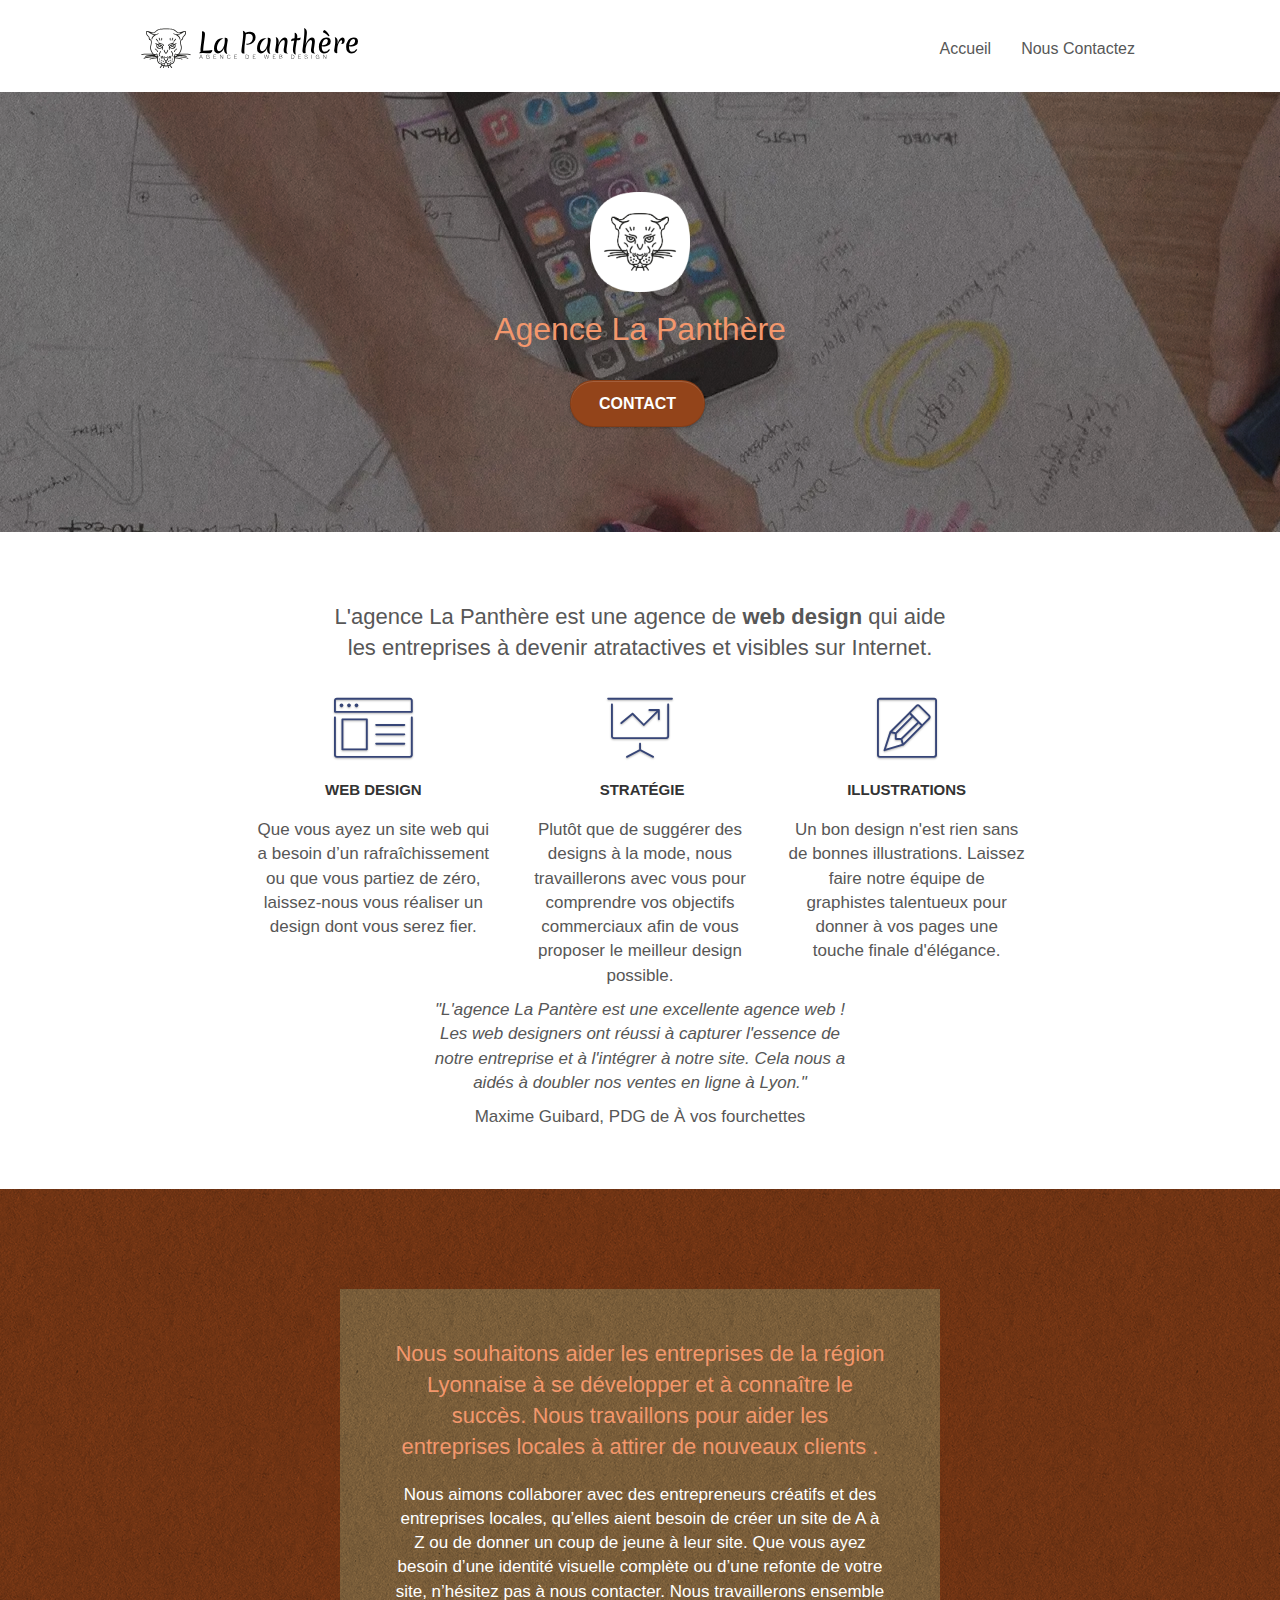
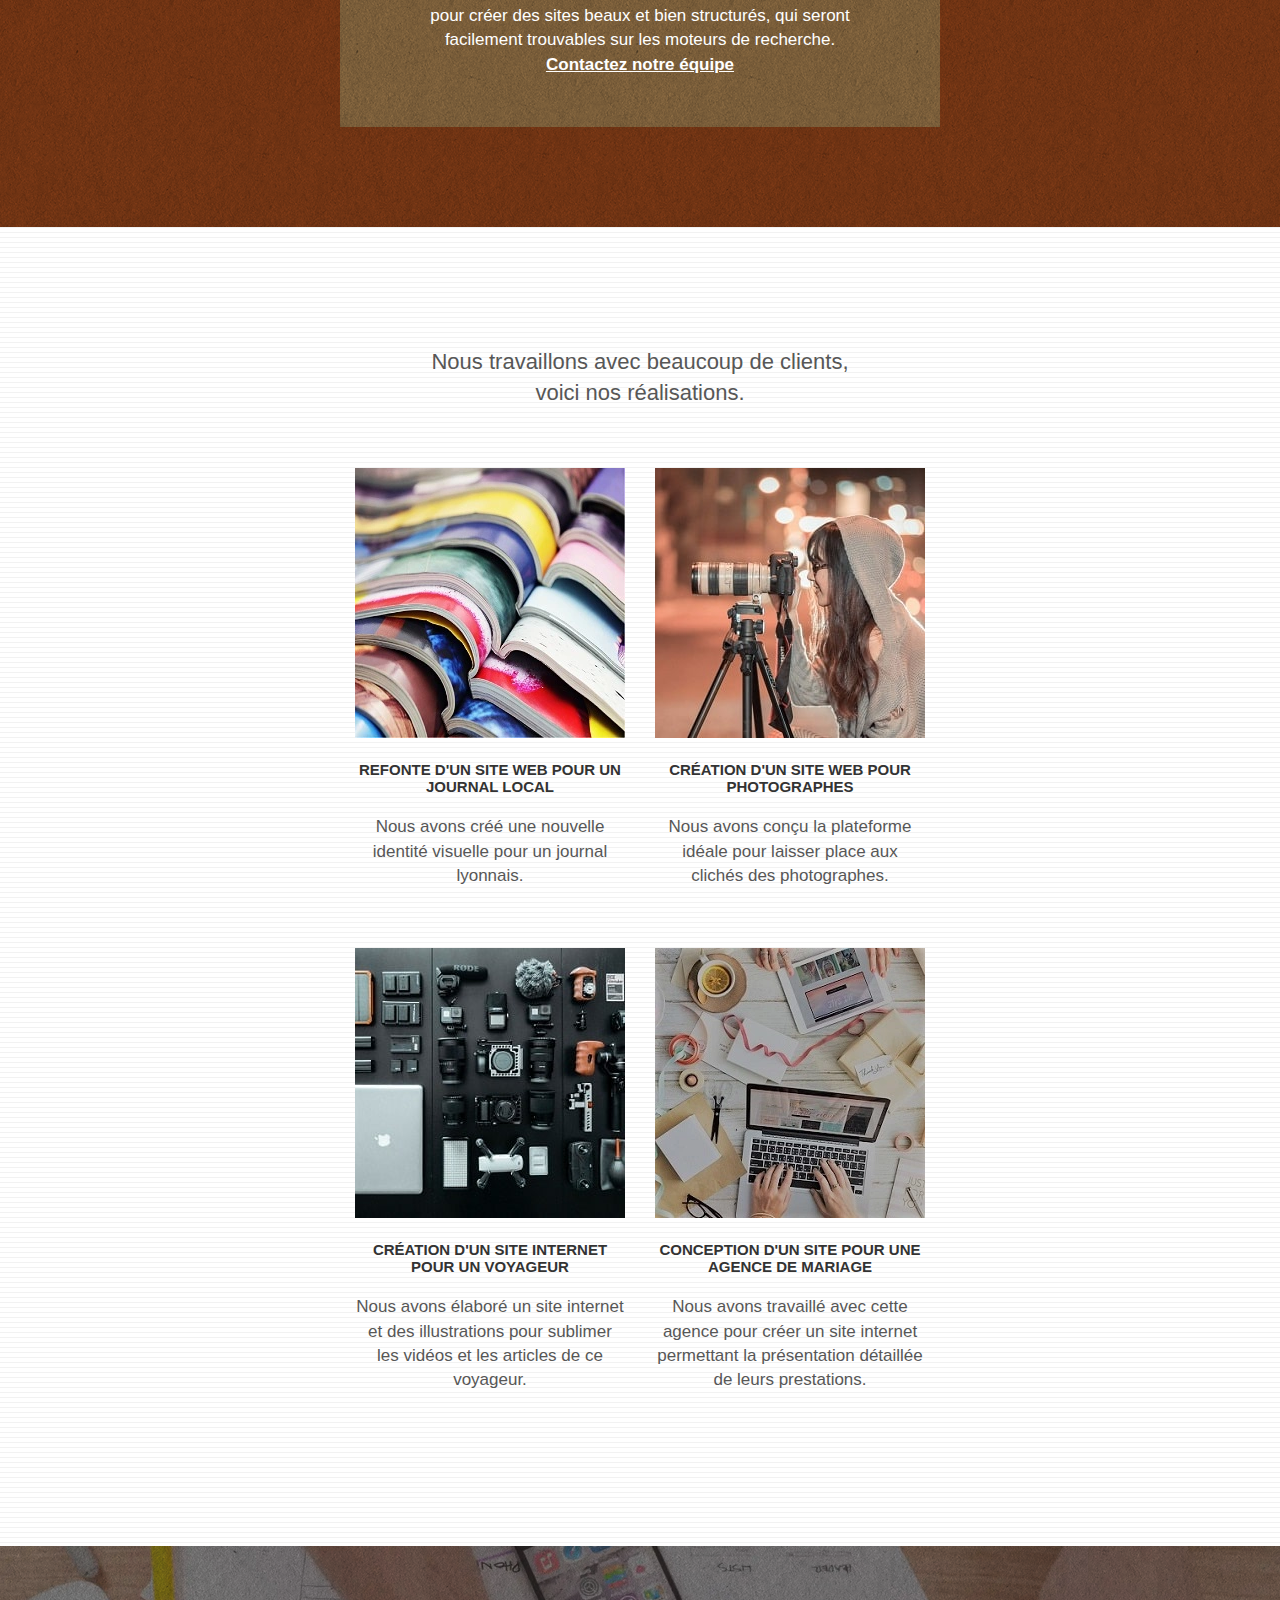
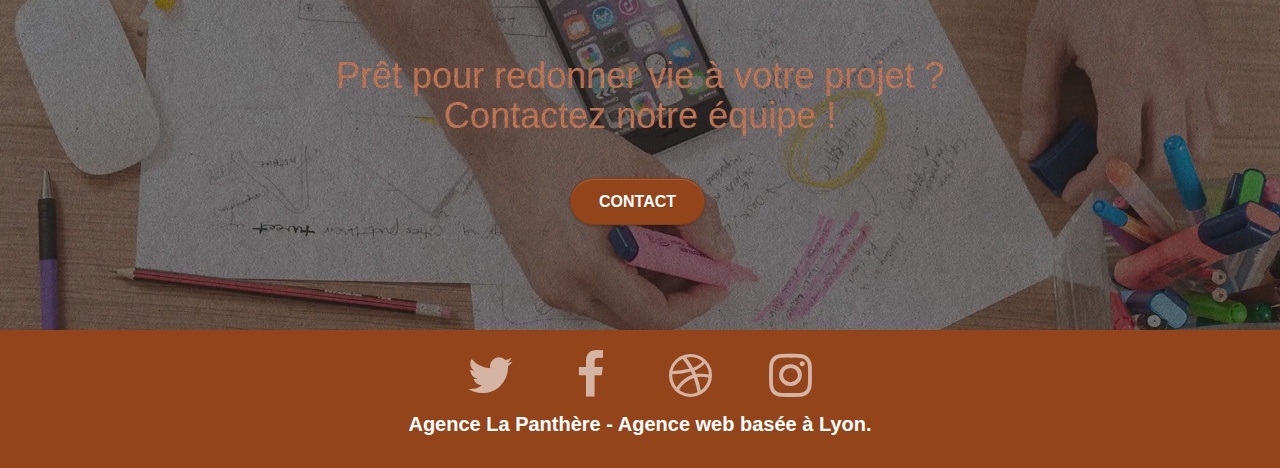
<file: index.html>
<!doctype html>

<html lang="fr">   <!-- MOD Changement de la langue-->

<head>
    <meta charset="utf-8">
    <meta name="keywords" content="google, site web, site internet, agence design Lyon, agence design">
    <meta name="description" content="La Panthère, agence de web disgn à Lyon">
    <meta name="viewport" content="width=device-width, initial-scale=1.0, viewport-fit=cover">
    <link rel="shortcut icon" type="image/png" href="favicon.jpg">
    
	<link rel="stylesheet" type="text/css" href="./css/bootstrap-minify.css">
	<link rel="stylesheet" type="text/css" href="style-minify.css">
	<link rel="stylesheet" type="text/css" href="./css/font-awesome-minify.css">
	<link rel="stylesheet" type="text/css" href="./css/et-line-minify.css">

	<!-- MOD Déplacement des script Java pour un chargement de paga plus rapide ( deplacement en fin d'html au 1*1)-->

	

    <title>La Panthère</title> <!-- MOD Titre plus description -->

    
<!-- Analytics -->
 
<!-- Analytics END -->
    
</head>
<body>
<!-- Principal conteneur -->
<div class="page-container">
    
<!-- bloc-0 -->
<nav class="bloc bgc-white l-bloc " id="bloc-0">
	<div class="container bloc-sm">

		<div class="navbar row">
			<div class="navbar-header">

				<!-- MOD Supression de div dite black hat -->

				<a class="navbar-brand" href="index.html"><img src="img/agence-la-panthere-monochrome.svg" alt="Logo de notre agence de disgn web La Panthère à Lyon" height="40"></a>
				
				<!-- MOD Supression de div dite black hat -->

				<button id="nav-toggle" type="button" class="ui-navbar-toggle navbar-toggle" data-toggle="collapse" data-target=".navbar-1">
					<span class="sr-only">Toggle navigation</span><span class="icon-bar"></span><span class="icon-bar"></span><span class="icon-bar"></span>
				</button>
			</div>

			<!-- MOD Simplification du code html -->

			<div class="collapse navbar-collapse navbar-1 special-dropdown-nav">
				<ul class="site-navigation nav navbar-nav">
					<li>
						<a href="index.html">Accueil</a>
					</li>
					<li>
						<a href="contact.html">Nous Contactez</a>
					</li>
				</ul>
			</div>
		</div>
	</div>
</nav>
<!-- bloc-0 END -->

<!-- bloc-1-presentation -->

<!-- MOD Mise en place de balise sémantique -->

<section class="bloc bgc-dark-slate-blue bg-banniere d-bloc bg-t-edge bloc-bg-texture texture-paper b-parallax" id="bloc-1-hero">
	<div class="container bloc-lg">
		<div class="row tight-width-whitespace">
			<div class="col-sm-12">
				<img src="img/logo-min.png" class="center-block image-resize-mode" width="100" alt="Agence de disgn web La Panthère à Lyon">
				<h1 class="text-center hero-bloc-text tc-white ">
					Agence La Panthère
				</h1>
				<div class="text-center">
					<a href="contact.html" class="btn btn-lg btn-clean btn-rd cta-hero btn-atomic-tangerine" id="cta-hero">Contact</a>
				</div>
			</div>
		</div>
	</div>
</section>
<!-- bloc-1-presentation END -->

<!-- bloc-2-services -->

<!-- MOD Mise en place de balise sémantique -->

<div class="bloc bgc-white l-bloc" id="bloc-2-services">
	<div class="container bloc-md">
		<article class="row">
			<div class="col-sm-12 text-center">

				<!-- MOD Changement d'img en texte -->

				<h2>L'agence La Panthère est une agence de <strong>web design</strong>  qui aide<br> les entreprises à devenir atratactives et visibles sur Internet.</h2>
			</div>
		</article>
		<div class="row voffset-lg med-width-whitespace">
			<article class="col-sm-4">
				<div class="text-center">
					<span class="et-icon-browser sm-shadow icon-dark-slate-blue icons icon-lg"></span>
				</div>
				<h3 class="mg-md text-center">
					Web design
				</h3>
				<p class="text-center ">
					Que vous ayez un site web qui a besoin d&rsquo;un rafraîchissement ou que vous partiez de zéro, laissez-nous vous réaliser un design dont vous serez fier.
				</p>
			</article>
			<article class="col-sm-4">
				<div class="text-center">
					<span class="et-icon-presentation sm-shadow icon-dark-slate-blue icons icon-lg"></span>
				</div>
				<h3 class="mg-md text-center">
					&nbsp;Stratégie
				</h3>
				<p class="text-center ">
					Plutôt que de suggérer des designs à la mode, nous travaillerons avec vous pour comprendre vos objectifs commerciaux afin de vous proposer le meilleur design possible.<br>
				</p>
			</article>
			<article class="col-sm-4">
				<div class="text-center">
					<span class="et-icon-edit sm-shadow icon-dark-slate-blue icons icon-lg"></span>
				</div>
				<h3 class="mg-md text-center">
					Illustrations
				</h3>
				<p class="text-center ">
					Un bon design n'est rien sans de bonnes illustrations. Laissez faire notre équipe de graphistes talentueux pour donner à vos pages une touche finale d'élégance.
				</p>
			</article>
		</div>
		<div class="testimony">  

			<!-- MOD Changement d'img en texte -->

			<p class="testimonyTexte1">
				"L'agence La Pantère est une excellente agence web ! Les 
				web designers ont réussi à capturer l'essence de notre 
				entreprise et à l'intégrer à notre site. Cela nous a 
				aidés à doubler nos ventes en ligne à Lyon."
			</p>
			<p class="testimonyTexte2">Maxime Guibard, PDG de À vos fourchettes </p>
		</div>
	</div>
</div>
<!-- bloc-2-services END -->

<!-- bloc-3-what-i-do -->

<!-- MOD Mise en place de balise sémantique -->

<section class="bloc tc-white bgc-atomic-tangerine bg-presentation d-bloc bloc-bg-texture texture-paper b-parallax" id="bloc-3-what-i-do">
	<div class="container bloc-lg">
		<div class="row tight-width-whitespace black-background">
			<div class="col-sm-12">
				<h2 class="mg-md text-center tc-white">
					Nous souhaitons aider les entreprises de la région Lyonnaise à se développer et à connaître le succès. Nous travaillons pour aider les entreprises locales à attirer de nouveaux clients .<br>
				</h2>
				<p class="text-center white">
					Nous aimons collaborer avec des entrepreneurs créatifs et des entreprises locales, qu’elles aient besoin de créer un site de A à Z ou de donner un coup de jeune à leur site. Que vous ayez besoin d’une identité visuelle complète ou d’une refonte de votre site, n’hésitez pas à nous contacter. Nous travaillerons ensemble pour créer des sites beaux et bien structurés, qui seront facilement trouvables sur les moteurs de recherche. <br><a class="ltc-white bold-link" href="contact.html">Contactez notre équipe</a><br>
				</p>
			</div>
		</div>
	</div>
</section>
<!-- bloc-3-what-i-do END -->

<!-- bloc-4-portfolio -->

<!-- MOD Mise en place de balise sémantique -->

<div class="bloc bgc-white bg-lines-h2-bg bg-repeat l-bloc" id="bloc-4-portfolio">
	<div class="container bloc-lg">
		<article class="row">
			<div class="col-sm-12 text-center">

				<!-- MOD Changement d'img en texte -->

				<h2>Nous travaillons avec beaucoup de clients, <br> voici nos réalisations.</h2>
			</div>
		</article>
		<div class="row tight-width-whitespace portfolio-row">
			<article class="col-sm-6">
				<a href="#" data-lightbox="img/1-minify.webp" data-gallery-id="gallery-1" data-caption="Refonte d'un site web pour un journal local" data-frame="snapshot-lb"><img src="img/1-minify.webp" alt="Refonte de site et logo" class="img-responsive portfolio-thumb"></a>
				<h3 class="mg-md text-center">
					Refonte d'un site web pour un journal local
				</h3>
				<p class="text-center">
					Nous avons créé une nouvelle identité visuelle pour un journal lyonnais.
				</p>
			</article>
			<article class="col-sm-6">
				<a href="#" data-lightbox="img/2-min.jpg" data-gallery-id="gallery-1" data-caption="Création d'un site web pour photographes" data-frame="snapshot-lb"><img src="img/2-min.jpg" class="img-responsive portfolio-thumb" alt="Création d'un site web pour photographes"></a>
				<h3 class="mg-md text-center">
					Création d'un site web pour photographes
				</h3>
				<p class="text-center">
					Nous avons conçu la plateforme idéale pour laisser place aux clichés des photographes.
				</p>
			</article>
		</div>
		<div class="row tight-width-whitespace portfolio-row">
			<article class="col-sm-6">
				<a href="#" data-lightbox="img/3-min.jpg" data-gallery-id="gallery-1" data-caption="Création d'un site internet pour un voyageur" data-frame="snapshot-lb"><img src="img/3-min.jpg" class="img-responsive portfolio-thumb" alt="Création d'un site web pour voyageur"></a>
				<h3 class="mg-md text-center">
					Création d'un site internet pour un voyageur
				</h3>
				<p class="text-center">
					Nous avons élaboré un site internet et des illustrations pour sublimer les vidéos et les articles de ce voyageur.
				</p>
			</article>
			<article class="col-sm-6">
				<a href="#" data-lightbox="img/4-minify.webp" data-gallery-id="gallery-1" data-caption="Conception d'un site pour une agence de mariage" data-frame="snapshot-lb"><img src="img/4-minify.webp" class="img-responsive portfolio-thumb" alt="Création d'un site web pour agence de mariage"></a>
				<h3 class="mg-md text-center">
					Conception d'un site pour une agence de mariage
				</h3>
				<p class="text-center">
					Nous avons travaillé avec cette agence pour créer un site internet permettant la présentation détaillée de leurs prestations.
				</p>
			</article>
		</div>
	</div>
</div>
<!-- bloc-4-portfolio END -->

<!-- bloc-5-cta -->

<!-- MOD Mise en place de balise sémantique -->

<section class="bloc bgc-dark-slate-blue bg-banniere d-bloc bloc-bg-texture texture-paper" id="bloc-5-cta">
	<div class="container bloc-lg">
		<div class="row">
			<h1 class="mg-md text-center tc-white">
				Prêt pour redonner vie à votre projet ?<br>Contactez notre équipe !
			</h1>
			<div class="col-sm-12 text-center">
				<a href="contact.html" class="btn btn-atomic-tangerine btn-clean btn-rd btn-lg cta-hero">Contact</a>
			</div>
		</div>
	</div>
</section>
<!-- bloc-5-cta END -->

<!-- Footer - bloc-8 -->

<!-- MOD Supression des liens initiles et de la div "black hat" / ajout des liens important / ajout de la balise sémantique "footer" / arai-label pour le nom des liens -->

<footer class="bloc bgc-atomic-tangerine d-bloc" id="bloc-8">
	<div class="container bloc-sm">
		<div class="row">
			<div class="col-sm-12">
				<div class="row row-no-gutters social">
					<div class="col-sm-3">
						<div class="text-center">
							<a class="social" href="https://twitter.com/?lang=fr" aria-label="Twitter"><span class="fa fa-twitter icon-md"></span></a>
						</div>
					</div>
					<div class="col-sm-3">
						<div class="text-center">
							<a class="social" href="https://fr-fr.facebook.com/facebook/" aria-label="Facebook"><span class="fa fa-facebook icon-md"></span></a>
						</div>
					</div>
					<div class="col-sm-3">
						<div class="text-center">
							<a class="social" href="https://dribbble.com/" aria-label="Dribble"><span class="fa fa-dribbble icon-md"></span></a>
						</div>
					</div>
					<div class="col-sm-3">
						<div class="text-center">
							<a class="social" href="https://www.instagram.com/accounts/login/" aria-label="Instagram"><span class="fa fa-instagram icon-md"></span></a>
						</div>
					</div>
				</div>
				<p class="text-center white footerPub">
					<strong>Agence La Panthère - Agence web basée à Lyon.</strong> 
				</p>  
			</div>
		</div>
	</div>
</footer>
<!-- Footer - bloc-8 END -->

</div>
<!-- Principal conteneur END -->
    
<!-- MOD Fichier Java Minifier -->

	<script src="./js/jquery-2.1.0-minify.js"></script>
	<script src="./js/bootstrap-minify.js"></script>
	<script src="./js/blocs-minify.js"></script>
	<script src="./js/jquery.touchSwipe-minify.js" defer></script>
	<script src="./js/gmaps-minify.js"></script>

</body>

<!-- MOD changement 1*1 -->



</html>
</file>
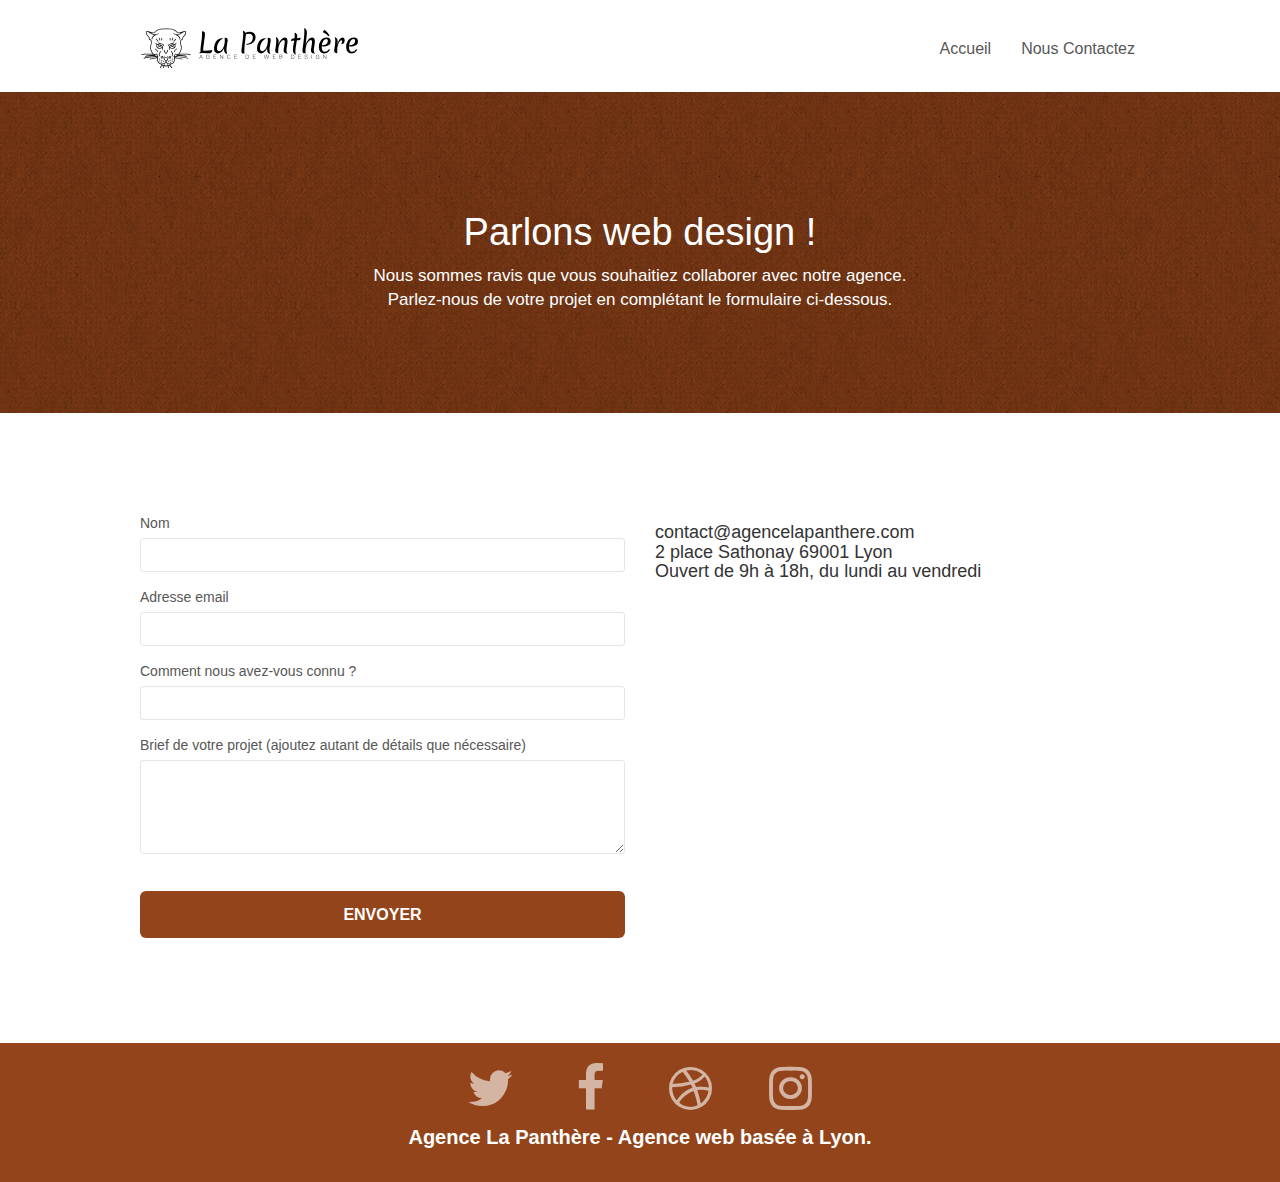
<file: contact.html>
<!doctype html>

<html lang="fr"> <!-- MOD Chagement de la langue -->

<head>

	<!-- MOD J'ai appliqué le même head au deux page -->

    <meta charset="utf-8">
    <meta name="keywords" content="google, site web, site internet, agence design Lyon, agence design">
    <meta name="description" content="Ensemble nous avons la possibilité de donner vie a vos projet web ! Contactez nous">
    <meta name="viewport" content="width=device-width, initial-scale=1.0, viewport-fit=cover">
    <link rel="shortcut icon" type="image/png" href="favicon.jpg">
    
	<link rel="stylesheet" type="text/css" href="./css/bootstrap-minify.css">
	<link rel="stylesheet" type="text/css" href="style-minify.css">
	<link rel="stylesheet" type="text/css" href="./css/font-awesome-minify.css">
	<link rel="stylesheet" type="text/css" href="./css/et-line-minify.css">

	<!-- MOD Déplacement des script Java pour un chargement de paga plus rapide ( deplacement en fin d'html au 1*1)-->

    <title>Contactez La Panthère</title>

    
<!-- Analytics -->
 
<!-- Analytics END -->
    
</head>
<body>
<!-- Principal conteneur -->
<div class="page-container">
    
<!-- bloc-0 -->
<nav class="bloc bgc-white l-bloc " id="bloc-0">
	<div class="container bloc-sm">

		<div class="navbar row">
			<div class="navbar-header">

				<!-- MOD Supression de div dite black hat -->

				<a class="navbar-brand" href="index.html"><img src="img/agence-la-panthere-monochrome.svg" alt="Agence de disgn web La Panthère à Lyon" height="40"></a>
				
				<!-- MOD Supression de div dite black hat -->

				<button id="nav-toggle" type="button" class="ui-navbar-toggle navbar-toggle" data-toggle="collapse" data-target=".navbar-1">
					<span class="sr-only">Toggle navigation</span><span class="icon-bar"></span><span class="icon-bar"></span><span class="icon-bar"></span>
				</button>
			</div>

			<!-- MOD Simplification du code html -->
			
			<div class="collapse navbar-collapse navbar-1 special-dropdown-nav">
				<ul class="site-navigation nav navbar-nav">
					<li>
						<a href="index.html">Accueil</a>
					</li>
					<li>
						<a href="contact.html">Nous Contactez</a>
					</li>
				</ul>
			</div>
		</div>
	</div>
</nav>

<!-- bloc-0 END -->

<!-- bloc-6 -->
<section class="bloc bg-dots-bg bg-repeat bgc-atomic-tangerine d-bloc bloc-bg-texture texture-paper" id="bloc-6"> <!-- MOD Balise sémantique-->
	<div class="container bloc-lg">
		<div class="row">
			<div class="col-sm-12">
				<h1 class="text-center hero-bloc-text white">
					Parlons web design !
				</h1>
				<p class="text-center mg-lg white tight-width-whitespace">
					Nous sommes ravis que vous souhaitiez collaborer avec notre agence.<br>
					Parlez-nous de votre projet en complétant le formulaire ci-dessous.
				</p>
			</div>
		</div>
	</div>
</section>
<!-- bloc-6 END -->

<!-- bloc-7 -->

<section class="bloc bgc-white l-bloc" id="bloc-7">  <!-- MOD Balise sémantique-->
	<div class="container bloc-lg">
		<div class="row">
			<div class="col-sm-6">
				<form>
					<div class="form-group">
						<label for="Nom">
							Nom
						</label>
						<input id="Nom" class="form-control" required  aria-labelledby="Nom"> <!-- MOD Ajout aria-labelledby pour l'accessibilite-->
					</div>
					<div class="form-group">
						<label for="email">
							Adresse email
						</label>
						<input id="email" class="form-control" type="email" required aria-labelledby="email">
					</div>
					<div class="form-group">
						<label for="text">
							Comment nous avez-vous connu ?
						</label>
						<input id="text" class="form-control" required  aria-labelledby="text">
					</div>
					<div class="form-group">
						<label for="message">
							Brief de votre projet (ajoutez autant de détails que nécessaire)<br>
						</label><textarea id="message" class="form-control" rows="4" cols="50" required aria-labelledby="message" ></textarea>
					</div> 
					<button class="bloc-button btn btn-lg btn-block cta-hero btn-atomic-tangerine" type="submit">
						Envoyer
					</button>
				</form>
			</div>
			<div class="col-sm-6">
				<h4>
					contact@agencelapanthere.com<br>2 place Sathonay 69001 Lyon<br>Ouvert de 9h à 18h, du lundi au vendredi<br>
				</h4>
			</div>
		</div>
	</div>
</section>
<!-- bloc-7 END -->

<!-- ScrollToTop Button -->
<a class=" scrollToTop btn-backtop" onclick="scrollToTarget('1')"></a> <!-- A modifier -->
<!-- ScrollToTop Button END-->


<!-- Footer - bloc-8 -->

<!-- MOD Ajout du même footer que sur la main page du site -->

<footer class="bloc bgc-atomic-tangerine d-bloc" id="bloc-8">
	<div class="container bloc-sm">
		<div class="row">
			<div class="col-sm-12">
				<div class="row row-no-gutters social">
					<div class="col-sm-3">
						<div class="text-center">
							<a class="social" href="https://twitter.com/?lang=fr" aria-label="Twitter"><span class="fa fa-twitter icon-md"></span></a>
						</div>
					</div>
					<div class="col-sm-3">
						<div class="text-center">
							<a class="social" href="https://fr-fr.facebook.com/facebook/" aria-label="Facebook"><span class="fa fa-facebook icon-md"></span></a>
						</div>
					</div>
					<div class="col-sm-3">
						<div class="text-center">
							<a class="social" href="https://dribbble.com/" aria-label="Dribble"><span class="fa fa-dribbble icon-md"></span></a>
						</div>
					</div>
					<div class="col-sm-3">
						<div class="text-center">
							<a class="social" href="https://www.instagram.com/accounts/login/" aria-label="Instagram"><span class="fa fa-instagram icon-md"></span></a>
						</div>
					</div>
				</div>
				<p class="text-center white footerPub">
					<strong>Agence La Panthère - Agence web basée à Lyon.</strong> 
				</p>  
			</div>
		</div>
	</div>
</footer>

<!-- Footer - bloc-8 END -->

</div>
<!-- Principal conteneur END -->
    
<!-- MOD Fichier Java Minifier -->

	<script src="./js/jquery-2.1.0-minify.js"></script>
	<script src="./js/bootstrap-minify.js"></script>
	<script src="./js/blocs-minify.js"></script>
	<script src="./js/jquery.touchSwipe-minify.js" defer></script>
	<script src="./js/gmaps-minify.js"></script>

</body>

<!-- MOD changement 1*1 -->



</html>
</file>
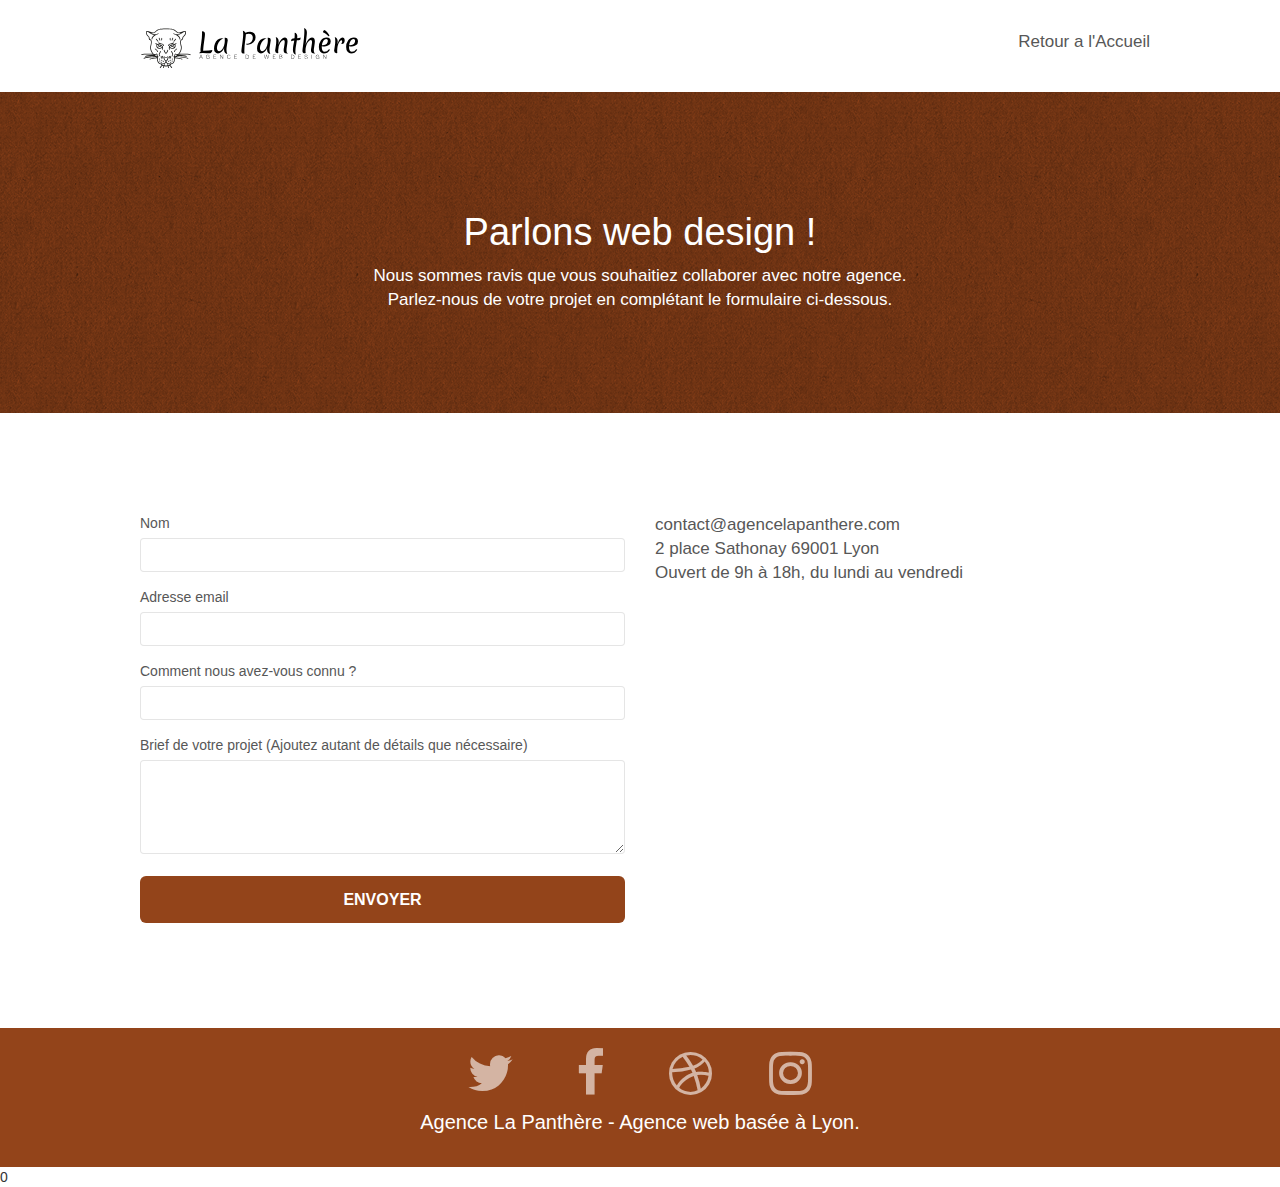
<file: page2.html>
<!doctype html>

<html lang="fr"> <!-- MOD Chagement de la langue -->

<head>

	<!-- MOD J'ai appliqué le même head au deux page -->

    <meta charset="utf-8">
    <meta name="keywords" content="seo, google, site web, site internet, agence design paris, agence design, agence design,agence design,agence design,agence design,agence design,agence design,agence design,agence design">
    <meta name="description" content="">
    <meta name="viewport" content="width=device-width, initial-scale=1.0, viewport-fit=cover">
    <link rel="shortcut icon" type="image/png" href="favicon.jpg">
    
	<link rel="stylesheet" type="text/css" href="./css/bootstrap.css">
	<link rel="stylesheet" type="text/css" href="style.css">
	<link rel="stylesheet" type="text/css" href="./css/font-awesome.css">
	<link rel="stylesheet" type="text/css" href="./css/et-line.css">

	<!-- MOD Déplacement des script Java pour un chargement de paga plus rapide ( deplacement en fin d'html au 1*1)-->

    <title>Contactez La Panthère</title>

    
<!-- Analytics -->
 
<!-- Analytics END -->
    
</head>
<body>
<!-- Principal conteneur -->
<div class="page-container">
    
<!-- bloc-0 -->
<div class="bloc bgc-white l-bloc " id="bloc-0">
	<div class="container bloc-sm">
		<nav class="navbar row">
			<div class="navbar-header">

				<!-- Un seul lien pour le retour a la main page, j'ai juste change le <a> en <div> -->

				<div class="navbar-brand" href="index.html"><img src="img/agence-la-panthere-monochrome.svg" alt="Logo Agence La Panthère " height="40" /></div>

				<!-- MOD Suppression d'un bouton initile -->

			</div>
			<div class="collapse navbar-collapse navbar-1 special-dropdown-nav"> 
				
				<!-- MOD Simplification du code-->
				
				<a class="site-navigation nav navbar-nav" href="index.html"><p>Retour a l'Accueil</p></a>

			</div>
		</nav>
	</div>
</div>
<!-- bloc-0 END -->

<!-- bloc-6 -->
<section class="bloc bg-dots-bg bg-repeat bgc-atomic-tangerine d-bloc bloc-bg-texture texture-paper" id="bloc-6"> <!-- MOD Balise sémantique-->
	<div class="container bloc-lg">
		<div class="row">
			<div class="col-sm-12">
				<h1 class="text-center hero-bloc-text white">
					Parlons web design !
				</h1>
				<p class="text-center mg-lg white tight-width-whitespace">
					Nous sommes ravis que vous souhaitiez collaborer avec notre agence.<br>
					Parlez-nous de votre projet en complétant le formulaire ci-dessous.
				</p>
			</div>
		</div>
	</div>
</section>
<!-- bloc-6 END -->

<!-- bloc-7 -->
<section class="bloc bgc-white l-bloc" id="bloc-7"> <!-- MOD Balise sémantique-->
	<div class="container bloc-lg">
		<div class="row">
			<div class="col-sm-6">
				<form id="form_1" novalidate success-msg="Your message has been sent." fail-msg="Sorry it seems that our mail server is not responding, Sorry for the inconvenience!">
					<div class="form-group">
						<label for="Nom">
							Nom
						</label>
						<input id="Nom" class="form-control" required  aria-labelledby="Nom"/> <!-- MOD Ajout aria-labelledby pour l'accessibilite-->
					</div>
					<div class="form-group">
						<label for="email">
							Adresse email
						</label>
						<input id="email" class="form-control" type="email" required aria-labelledby="email" />
					</div>
					<div class="form-group">
						<label for="Comment nous avez-vous connu ?">
							Comment nous avez-vous connu ?
						</label>
						<input id="Comment nous avez-vous connu ?" class="form-control" required  aria-labelledby="Comment nous avez-vous connu ?" />
					</div>
					<div class="form-group">
						<label for="message">
							Brief de votre projet (Ajoutez autant de détails que nécessaire)<br>
						</label><textarea id="message" class="form-control" rows="4" cols="50" required aria-labelledby="message" ></textarea>
					</div> 
					<button class="bloc-button btn btn-lg btn-block cta-hero btn-atomic-tangerine" type="submit">
						Envoyer
					</button>
				</form>
			</div>
			<div class="col-sm-6">
				<p>
					contact@agencelapanthere.com<br>2 place Sathonay 69001 Lyon<br>Ouvert de 9h à 18h, du lundi au vendredi<br>
				</p>
			</div>
		</div>
	</div>
</section>
<!-- bloc-7 END -->

<!-- ScrollToTop Button -->
<a class="bloc-button btn btn-d scrollToTop" onclick="scrollToTarget('1')"><span class="fa fa-chevron-up"></span></a>
<!-- ScrollToTop Button END-->


<!-- Footer - bloc-8 -->

<!-- MOD Ajout du même footer que sur la main page du site -->

<footer class="bloc bgc-atomic-tangerine d-bloc" id="bloc-8">
	<div class="container bloc-sm">
		<div class="row">
			<div class="col-sm-12">
				<div class="row row-no-gutters social">
					<div class="col-sm-3">
						<div class="text-center">
							<a class="social" href="https://twitter.com/?lang=fr" aria-label="Twitter"><span class="fa fa-twitter icon-md"></span></a>
						</div>
					</div>
					<div class="col-sm-3">
						<div class="text-center">
							<a class="social" href="https://fr-fr.facebook.com/facebook/" aria-label="Facebook"><span class="fa fa-facebook icon-md"></span></a>
						</div>
					</div>
					<div class="col-sm-3">
						<div class="text-center">
							<a class="social" href="https://dribbble.com/" aria-label="Dribble"><span class="fa fa-dribbble icon-md"></span></a>
						</div>
					</div>
					<div class="col-sm-3">
						<div class="text-center">
							<a class="social" href="https://www.instagram.com/accounts/login/" aria-label="Instagram"><span class="fa fa-instagram icon-md"></span></a>
						</div>
					</div>
				</div>
				<p class="text-center white footerPub">
					Agence La Panthère - Agence web basée à Lyon.<br>
				</p>  
			</div>
		</div>
	</div>
</footer>0

<!-- Footer - bloc-8 END -->

</div>
<!-- Principal conteneur END -->
    

</body>

<!-- MOD changement 1*1 -->

<script src="./js/jquery-2.1.0.js"></script>
<script src="./js/bootstrap.js"></script>
<script src="./js/blocs.js"></script>
<script src="./js/jquery.touchSwipe.js" defer></script>
<script src="./js/gmaps.js"></script>

</html>
</file>
<file: style-minify.css>
.d-bloc .navbar-toggle .icon-bar,body{background:#fff}.bloc .container,.row.row-no-gutters>[class*=" col-"],.row.row-no-gutters>[class^=col-]{padding-right:0;padding-left:0}.nav-center .navbar-brand img,body{margin:0}.nav-invert .navbar .nav,.nav>li{float:left}a,button{outline:0!important}.scrollToTop,a,button{transition:.3s ease-in-out}body{padding:0;overflow-x:hidden;-webkit-font-smoothing:antialiased;-moz-osx-font-smoothing:grayscale}a:hover{text-decoration:none;cursor:pointer}#page-loading-blocs-notifaction{position:fixed;top:0;bottom:0;width:100%;z-index:100000;background:url("img/pageload-spinner.gif") center center no-repeat #fff}.bloc{width:100%;clear:both;background:50% 50%/cover no-repeat;padding:0 50px;-webkit-background-size:cover;-moz-background-size:cover;-o-background-size:cover;position:relative}.bloc-lg{padding:100px 50px}.bloc-md{padding:50px}.bloc-sm{padding:20px 50px}.bg-b-edge,.bg-bl-edge,.bg-br-edge,.bg-center,.bg-l-edge,.bg-r-edge,.bg-repeat,.bg-t-edge,.bg-tl-edge,.bg-tr-edge{-webkit-background-size:auto!important;-moz-background-size:auto!important;-o-background-size:auto!important;background-size:auto!important}.bg-repeat,.nav>li a:focus,.nav>li a:hover{background:0 0}.bg-t-edge{background:top no-repeat}.bloc-bg-texture::before{content:"";background-size:2px 2px;position:absolute;top:0;bottom:0;left:0;right:0}.texture-paper::before{background:url("img/texture-paper-min.png") 0 0/280px 280px}.nav>li>.dropdown a,.navbar-toggle:hover{background:0 0!important}.b-parallax{background-attachment:fixed}.d-bloc{color:rgba(255,255,255,.7)}.d-bloc button:hover{color:rgba(255,255,255,.9)}.d-bloc .icon-round,.d-bloc .icon-rounded,.d-bloc .icon-semi-rounded-a,.d-bloc .icon-semi-rounded-b,.d-bloc .icon-square{border-color:rgba(255,255,255,.9)}.d-bloc .divider-h span{border-color:rgba(255,255,255,.2)}.d-bloc .a-btn,.d-bloc .navbar a,.d-bloc .navbar-brand,.d-bloc a .icon-lg,.d-bloc a .icon-md,.d-bloc a .icon-sm,.d-bloc a .icon-xl,.d-bloc h1 a,.d-bloc h2 a,.d-bloc h3 a,.d-bloc h4 a,.d-bloc h5 a,.d-bloc h6 a,.d-bloc p a{color:rgba(255,255,255,.6)}.btn-backtop,.d-bloc .a-btn:hover,.d-bloc .navbar a:hover,.d-bloc .navbar-brand:hover,.d-bloc a:hover .icon-lg,.d-bloc a:hover .icon-md,.d-bloc a:hover .icon-sm,.d-bloc a:hover .icon-xl,.d-bloc h1 a:hover,.d-bloc h2 a:hover,.d-bloc h3 a:hover,.d-bloc h4 a:hover,.d-bloc h5 a:hover,.d-bloc h6 a:hover,.d-bloc p a:hover{color:#fff}.d-bloc .btn-wire,.d-bloc .btn-wire:hover{color:#fff;border-color:#fff}.d-bloc .panel icon,.l-bloc .icon-round,.l-bloc .icon-rounded,.l-bloc .icon-semi-rounded-a,.l-bloc .icon-semi-rounded-b,.l-bloc .icon-square{border-color:rgba(0,0,0,.7)}.d-bloc .panel,.l-bloc{color:rgba(0,0,0,.5)}.d-bloc .panel button:hover,.l-bloc button:hover{color:rgba(0,0,0,.7)}.d-bloc .panel .divider-h span,.l-bloc .divider-h span{border-color:rgba(0,0,0,.1)}.d-bloc .panel .a-btn,.l-bloc .a-btn,.l-bloc .navbar a,.l-bloc .navbar-brand,.l-bloc .navbar-toggle .icon-bar,.l-bloc a .icon-lg,.l-bloc a .icon-md,.l-bloc a .icon-sm,.l-bloc a .icon-xl,.l-bloc h1 a,.l-bloc h2 a,.l-bloc h3 a,.l-bloc h4 a,.l-bloc h5 a,.l-bloc h6 a,.l-bloc p a{color:rgba(0,0,0,.6)}.d-bloc .panel .a-btn:hover,.l-bloc .a-btn:hover,.l-bloc .navbar a:hover,.l-bloc .navbar-brand:hover,.l-bloc a:hover .icon-lg,.l-bloc a:hover .icon-md,.l-bloc a:hover .icon-sm,.l-bloc a:hover .icon-xl,.l-bloc h1 a:hover,.l-bloc h2 a:hover,.l-bloc h3 a:hover,.l-bloc h4 a:hover,.l-bloc h5 a:hover,.l-bloc h6 a:hover,.l-bloc p a:hover{color:#000}.d-bloc .panel .btn-wire,.d-bloc .panel .btn-wire:hover,.l-bloc .btn-wire,.l-bloc .btn-wire:hover{color:rgba(0,0,0,.7);border-color:rgba(0,0,0,.3)}.voffset{margin-top:30px}.voffset-lg{margin-top:80px}.row-no-gutters{margin-right:0;margin-left:0}#bloc-1-hero h1{font-size:32px}.navbar{margin-bottom:0;z-index:1}.navbar-brand{height:auto;padding:3px 15px;font-size:25px;font-weight:600;line-height:44px}.navbar-brand img{max-height:200px;margin:0 5px 0 0;display:inline}.navbar-brand img[src$=svg]{min-width:100px}.navbar .nav{padding-top:2px;margin-right:-16px;float:right;z-index:1}.nav>li{margin-top:4px;font-size:16px}.navbar-nav .open .dropdown-menu>li>a{text-align:inherit}.navbar-toggle{margin:10px 10px 0 0;border:0}.mg-lg,.mg-md{margin-top:10px}.navbar-toggle .icon-bar{background-color:rgba(0,0,0,.5);width:26px}.nav-invert .navbar-brand,.nav-invert .navbar-header{float:right;position:relative;z-index:2}@media (min-width:768px){.site-navigation{position:absolute;top:50%;right:20px;transform:translate(0,-50%);-webkit-transform:translateY(-50%)}.nav>li .dropdown-menu a,.nav>li .dropdown-menu a:hover{color:#484848}.nav-invert .site-navigation{left:0;right:0}.nav-center{text-align:center}.nav-center .navbar-header{width:100%}.nav-center .nav>li,.nav-center .navbar-brand,.nav-center .navbar-header{float:none;display:inline-block}.nav-center .site-navigation{position:relative;width:100%;right:0;margin-right:0;margin-top:20px}.nav-center.mini-nav .navbar-toggle{float:none;margin:10px auto 0}}.nav>li>.dropdown a{display:block;padding:14px 15px}nav .caret{margin:0 5px}.dropdown-menu .dropdown-menu{top:-8px;left:100%}.dropdown-menu .dropmenu-flow-right{top:100%;left:0;margin-left:-1px;border-top-left-radius:0;border-top-right-radius:0}.dropdown-menu .dropdown span{border:4px solid #000;border-top-color:transparent;border-right-color:transparent;border-bottom-color:transparent;margin:6px -5px 0 0!important;float:right}.mg-md{margin-bottom:20px}.mg-lg{margin-bottom:40px}.btn{margin:0 5px 5px 0}.btn.pull-right{margin:0 0 5px 5px}.btn-d,.btn-d:focus,.btn-d:hover{color:#fff;background:rgba(0,0,0,.3)}.close-lightbox,.lightbox-caption,.next-lightbox,.prev-lightbox{background:rgba(0,0,0,.5);position:absolute}.btn-rd{border-radius:40px}.btn-clean{border:1px solid rgba(0,0,0,.08);border-bottom-color:rgba(0,0,0,.1);text-shadow:0 1px 0 rgba(0,0,1,.1);box-shadow:0 1px 3px rgba(0,0,1,.25),inset 0 1px 0 0 rgba(255,255,255,.15)}.icon-md{font-size:50px!important}.icon-lg{font-size:60px!important}.sm-shadow{text-shadow:0 1px 2px rgba(0,0,0,.3)}.panel-sq,.panel-sq .panel-footer,.panel-sq .panel-heading{border-radius:0}.panel-rd{border-radius:30px}.panel-rd .panel-heading{border-radius:29px 29px 0 0}.panel-rd .panel-footer{border-radius:0 0 29px 29px}.form-control{border-color:rgba(0,0,0,.1);box-shadow:none}.scrollToTop{width:40px;height:40px;position:fixed;bottom:20px;right:20px;opacity:0;z-index:500}.scrollToTop span{margin-top:6px}.showScrollTop{font-size:14px;opacity:1}a[data-lightbox]{position:relative;display:block;text-align:center}a[data-lightbox]:hover::before{content:"+";font-family:HelveticaNeue-Light,"Helvetica Neue Light","Helvetica Neue",Helvetica,Arial;font-size:32px;width:50px;height:50px;margin-left:-25px;border-radius:50%;background:rgba(0,0,0,.6);color:#fff;font-weight:100;z-index:1;position:absolute;top:50%;transform:translateY(-50%);-webkit-transform:translateY(-50%)}a[data-lightbox]:hover img{opacity:.6;-webkit-animation-fill-mode:none;animation-fill-mode:none}#lightbox-modal{display:flex;align-items:center}#lightbox-modal .modal-dialog{width:90%;max-width:900px;margin:0 auto}#lightbox-modal .modal-dialog img{max-height:90vh;margin:0 auto}.lightbox-caption{padding:20px;color:#fff;left:15px;right:15px;bottom:5px}.close-lightbox{color:#fff;font-size:30px;top:20px;right:20px;z-index:20;border:none;line-height:30px;padding:0 9px 5px;opacity:.3}.close-lightbox:hover,.next-lightbox:hover,.prev-lightbox:hover{opacity:1;color:#fff}.next-lightbox,.prev-lightbox{font-size:20px;color:rgba(255,255,255,.9);transition:.2s ease-in-out;top:45%;z-index:1;opacity:.4}.next-lightbox{padding:6px 8px 1px 13px;right:25px}.prev-lightbox{padding:6px 13px 1px 10px;left:25px}.snapshot-lb .modal-body{padding-bottom:45px}.snapshot-lb .lightbox-caption{padding:0;color:rgba(0,0,0,.5);background:0 0}.btn,a,h1,h2,h3,h4,h5,h6,label,p{font-family:helvetica;font-weight:400;color:#575757!important}h1,h3,h4{color:#333!important}.cta-hero,.ltc-white,.white{color:#fff!important}.container{max-width:1000px}.hero-bloc-text{font-size:38px}.hero-bloc-text-sub{font-size:36px}.statement-bloc-text{line-height:26px;font-style:italic;font-size:20px;text-align:center;font-weight:lighter;max-width:520px;margin:auto}.cta-hero,h3{text-transform:uppercase;font-weight:700}p{font-size:17px}.tight-width-whitespace{max-width:600px;margin:auto}.h1{font-size:20px;font-family:"Open Sans"}.cta-hero{margin-top:22px;padding:12px 28px;font-size:16px}.social{max-width:400px;margin:auto}h2{font-size:22px;line-height:1.4em}h3{font-size:15px}.med-width-whitespace{max-width:800px;margin:auto;box-shadow:0 0 0 #000}.icons{margin-bottom:14px;margin-top:24px}.portfolio-thumb{margin:auto auto 24px}.portfolio-row{margin-bottom:44px;margin-top:50px}.avatar{box-shadow:0 4px 9px rgba(0,0,0,.3)}.black-background{background-color:rgba(165,147,99,.7);padding:40px}.bold-link{font-weight:900;text-decoration:underline!important}.bgc-white{background-color:#fff}.bgc-dark-slate-blue{background-color:#364577}.bgc-atomic-tangerine{background-color:#93441a}.ltc-atomic-tangerine,.tc-white{color:#f3976c!important}.btn-atomic-tangerine{background:#93441a;color:#fff!important}.btn-atomic-tangerine:hover{background:#c27956!important;color:#fff!important}.ltc-white:hover{color:#ccc!important}.ltc-atomic-tangerine:hover{color:#c27956!important}.icon-dark-slate-blue{color:#364577!important;border-color:#364577!important}.bg-dots-bg{background-image:url("img/dots-bg-min.png")}.bg-lines-h2-bg{background-image:url("img/lines-h2-bg-min.png")}.bg-banniere{background-image:url("img/agence-la-panthere-min-minify.webp")}.bg-presentation{background-image:url("img/image-de-presentation-min-minify.webp")}@media (max-width:1024px){.bloc{padding-left:20px;padding-right:20px}.bloc-tile-2.full-width-bloc .container,.bloc-tile-3.full-width-bloc .container,.bloc-tile-4.full-width-bloc .container,.bloc.full-width-bloc{padding-left:0;padding-right:0}}@media (max-width:992px) and (min-width:768px){.navbar .nav{max-width:80%}.nav-center.navbar .nav{max-width:100%}}@media only screen and (min-width:768px) and (max-width:1024px) and (orientation:landscape){.b-parallax{background-attachment:scroll}}@media only screen and (min-width:1024px) and (max-width:1366px) and (-webkit-min-device-pixel-ratio:1.5){.b-parallax{background-attachment:scroll}}@media (max-width:991px){.container{width:100%}.b-parallax{background-attachment:scroll}#hero-bloc,.page-container{overflow-x:hidden;position:relative}.bloc,.bloc-fill-screen .fill-bloc-bottom-edge,.bloc-fill-screen .fill-bloc-top-edge{padding:0 20px}.bloc-group,.bloc-group .bloc{display:block;width:100%}}@media (max-width:400px){.bloc{padding-left:0;padding-right:0}}@media (max-width:767px){.page-container{overflow-x:hidden;position:relative}#disqus_thread,h1,h2,h3,h4,h5,h6,p{padding-left:10px!important;padding-right:10px!important}.b-parallax{background-attachment:scroll}.navbar .nav{padding-top:0;border-top:1px solid rgba(0,0,0,.2);float:none!important}.navbar.row{margin-left:0;margin-right:0}.site-navigation{position:inherit;transform:none;-webkit-transform:none;-ms-transform:none}.nav>li{margin-top:0;border-bottom:1px solid rgba(0,0,0,.1);background:rgba(0,0,0,.05);text-align:left;padding-left:15px;width:100%}.nav>li:hover{background:rgba(0,0,0,.08)}.dropdown .dropdown a .caret{float:none;margin:5px 0 0 10px!important;border:4px solid #000;border-bottom-color:transparent;border-right-color:transparent;border-left-color:transparent}#hero-bloc .navbar .nav{background:rgba(0,0,0,.8)}#hero-bloc .navbar .nav a{color:rgba(255,255,255,.6)}.hero{padding:50px 0}.hero-nav{left:-1px;right:-1px}.navbar-collapse{padding:0;overflow-x:hidden;-webkit-box-shadow:none;box-shadow:none}.navbar-brand img{max-height:40px;width:auto}.nav-invert .navbar-header{float:none;width:100%}.nav-invert .navbar-toggle{float:left;margin-left:10px}.bloc,.bloc-fill-screen .fill-bloc-bottom-edge,.bloc-fill-screen .fill-bloc-top-edge,.bloc-md,.bloc-sm,.bloc-tile-2 .container,.bloc-tile-3 .container,.bloc-tile-4 .container{padding-left:0;padding-right:0}.bloc-lg,.bloc-xl,.bloc-xxl{padding:40px 0}.a-block{padding:0 10px}.btn-dwn{display:none}.voffset{margin-top:5px}.voffset-md{margin-top:20px}.voffset-lg{margin-top:30px}form{padding:5px}.close-lightbox{display:inline-block}.blocsapp-device-iphone5{background-size:216px 425px;padding-top:60px;width:216px;height:425px}.blocsapp-device-iphone5 img{width:180px;height:320px}.bloc-mob-center-text{text-align:center}}.testimony{display:flex;align-items:center;flex-direction:column}.testimonyTexte1{text-align:center;width:442px;height:auto;font-style:italic;font-weight:400}@media (max-width:442px){.testimonyTexte1{width:auto}}.testimonyTexte2{font-weight:lighter}.footerPub{font-size:20px;margin-top:10px}
</file>
<file: css/et-line-minify.css>
@font-face{font-family:et-line;src:url(../fonts/et-line.eot);src:url(../fonts/et-line.eot?#iefix) format('embedded-opentype'),url(../fonts/et-line.woff) format('woff'),url(../fonts/et-line.ttf) format('truetype'),url(../fonts/et-line.svg#et-line) format('svg');font-weight:400;font-style:normal}.et-icon-adjustments,.et-icon-alarmclock,.et-icon-anchor,.et-icon-aperture,.et-icon-attachment,.et-icon-bargraph,.et-icon-basket,.et-icon-beaker,.et-icon-bike,.et-icon-book-open,.et-icon-briefcase,.et-icon-browser,.et-icon-calendar,.et-icon-camera,.et-icon-caution,.et-icon-chat,.et-icon-circle-compass,.et-icon-clipboard,.et-icon-clock,.et-icon-cloud,.et-icon-compass,.et-icon-desktop,.et-icon-dial,.et-icon-document,.et-icon-documents,.et-icon-download,.et-icon-dribbble,.et-icon-edit,.et-icon-envelope,.et-icon-expand,.et-icon-facebook,.et-icon-flag,.et-icon-focus,.et-icon-gears,.et-icon-genius,.et-icon-gift,.et-icon-global,.et-icon-globe,.et-icon-googleplus,.et-icon-grid,.et-icon-happy,.et-icon-hazardous,.et-icon-heart,.et-icon-hotairballoon,.et-icon-hourglass,.et-icon-key,.et-icon-laptop,.et-icon-layers,.et-icon-lifesaver,.et-icon-lightbulb,.et-icon-linegraph,.et-icon-linkedin,.et-icon-lock,.et-icon-magnifying-glass,.et-icon-map,.et-icon-map-pin,.et-icon-megaphone,.et-icon-mic,.et-icon-mobile,.et-icon-newspaper,.et-icon-notebook,.et-icon-paintbrush,.et-icon-paperclip,.et-icon-pencil,.et-icon-phone,.et-icon-picture,.et-icon-pictures,.et-icon-piechart,.et-icon-presentation,.et-icon-pricetags,.et-icon-printer,.et-icon-profile-female,.et-icon-profile-male,.et-icon-puzzle,.et-icon-quote,.et-icon-recycle,.et-icon-refresh,.et-icon-ribbon,.et-icon-rss,.et-icon-sad,.et-icon-scissors,.et-icon-scope,.et-icon-search,.et-icon-shield,.et-icon-speedometer,.et-icon-strategy,.et-icon-streetsign,.et-icon-tablet,.et-icon-target,.et-icon-telescope,.et-icon-toolbox,.et-icon-tools,.et-icon-tools-2,.et-icon-trophy,.et-icon-tumblr,.et-icon-twitter,.et-icon-upload,.et-icon-video,.et-icon-wallet,.et-icon-wine{font-family:et-line;speak:none;font-style:normal;font-weight:400;font-variant:normal;text-transform:none;line-height:1;-webkit-font-smoothing:antialiased;-moz-osx-font-smoothing:grayscale;display:inline-block}.et-icon-mobile:before{content:"\e000"}.et-icon-laptop:before{content:"\e001"}.et-icon-desktop:before{content:"\e002"}.et-icon-tablet:before{content:"\e003"}.et-icon-phone:before{content:"\e004"}.et-icon-document:before{content:"\e005"}.et-icon-documents:before{content:"\e006"}.et-icon-search:before{content:"\e007"}.et-icon-clipboard:before{content:"\e008"}.et-icon-newspaper:before{content:"\e009"}.et-icon-notebook:before{content:"\e00a"}.et-icon-book-open:before{content:"\e00b"}.et-icon-browser:before{content:"\e00c"}.et-icon-calendar:before{content:"\e00d"}.et-icon-presentation:before{content:"\e00e"}.et-icon-picture:before{content:"\e00f"}.et-icon-pictures:before{content:"\e010"}.et-icon-video:before{content:"\e011"}.et-icon-camera:before{content:"\e012"}.et-icon-printer:before{content:"\e013"}.et-icon-toolbox:before{content:"\e014"}.et-icon-briefcase:before{content:"\e015"}.et-icon-wallet:before{content:"\e016"}.et-icon-gift:before{content:"\e017"}.et-icon-bargraph:before{content:"\e018"}.et-icon-grid:before{content:"\e019"}.et-icon-expand:before{content:"\e01a"}.et-icon-focus:before{content:"\e01b"}.et-icon-edit:before{content:"\e01c"}.et-icon-adjustments:before{content:"\e01d"}.et-icon-ribbon:before{content:"\e01e"}.et-icon-hourglass:before{content:"\e01f"}.et-icon-lock:before{content:"\e020"}.et-icon-megaphone:before{content:"\e021"}.et-icon-shield:before{content:"\e022"}.et-icon-trophy:before{content:"\e023"}.et-icon-flag:before{content:"\e024"}.et-icon-map:before{content:"\e025"}.et-icon-puzzle:before{content:"\e026"}.et-icon-basket:before{content:"\e027"}.et-icon-envelope:before{content:"\e028"}.et-icon-streetsign:before{content:"\e029"}.et-icon-telescope:before{content:"\e02a"}.et-icon-gears:before{content:"\e02b"}.et-icon-key:before{content:"\e02c"}.et-icon-paperclip:before{content:"\e02d"}.et-icon-attachment:before{content:"\e02e"}.et-icon-pricetags:before{content:"\e02f"}.et-icon-lightbulb:before{content:"\e030"}.et-icon-layers:before{content:"\e031"}.et-icon-pencil:before{content:"\e032"}.et-icon-tools:before{content:"\e033"}.et-icon-tools-2:before{content:"\e034"}.et-icon-scissors:before{content:"\e035"}.et-icon-paintbrush:before{content:"\e036"}.et-icon-magnifying-glass:before{content:"\e037"}.et-icon-circle-compass:before{content:"\e038"}.et-icon-linegraph:before{content:"\e039"}.et-icon-mic:before{content:"\e03a"}.et-icon-strategy:before{content:"\e03b"}.et-icon-beaker:before{content:"\e03c"}.et-icon-caution:before{content:"\e03d"}.et-icon-recycle:before{content:"\e03e"}.et-icon-anchor:before{content:"\e03f"}.et-icon-profile-male:before{content:"\e040"}.et-icon-profile-female:before{content:"\e041"}.et-icon-bike:before{content:"\e042"}.et-icon-wine:before{content:"\e043"}.et-icon-hotairballoon:before{content:"\e044"}.et-icon-globe:before{content:"\e045"}.et-icon-genius:before{content:"\e046"}.et-icon-map-pin:before{content:"\e047"}.et-icon-dial:before{content:"\e048"}.et-icon-chat:before{content:"\e049"}.et-icon-heart:before{content:"\e04a"}.et-icon-cloud:before{content:"\e04b"}.et-icon-upload:before{content:"\e04c"}.et-icon-download:before{content:"\e04d"}.et-icon-target:before{content:"\e04e"}.et-icon-hazardous:before{content:"\e04f"}.et-icon-piechart:before{content:"\e050"}.et-icon-speedometer:before{content:"\e051"}.et-icon-global:before{content:"\e052"}.et-icon-compass:before{content:"\e053"}.et-icon-lifesaver:before{content:"\e054"}.et-icon-clock:before{content:"\e055"}.et-icon-aperture:before{content:"\e056"}.et-icon-quote:before{content:"\e057"}.et-icon-scope:before{content:"\e058"}.et-icon-alarmclock:before{content:"\e059"}.et-icon-refresh:before{content:"\e05a"}.et-icon-happy:before{content:"\e05b"}.et-icon-sad:before{content:"\e05c"}.et-icon-facebook:before{content:"\e05d"}.et-icon-twitter:before{content:"\e05e"}.et-icon-googleplus:before{content:"\e05f"}.et-icon-rss:before{content:"\e060"}.et-icon-tumblr:before{content:"\e061"}.et-icon-linkedin:before{content:"\e062"}.et-icon-dribbble:before{content:"\e063"}
</file>
<file: style.css>
body {
    margin: 0;
    padding: 0;
    background: #FFF;
    overflow-x: hidden;
    -webkit-font-smoothing: antialiased;
    -moz-osx-font-smoothing: grayscale;
}

a,
button {
    transition: all .3s ease-in-out;
    outline: none!important;
}

a:hover {
    text-decoration: none;
    cursor: pointer;
}

#page-loading-blocs-notifaction {
    position: fixed;
    top: 0;
    bottom: 0;
    width: 100%;
    z-index: 100000;
    background: #FFFFFF url("img/pageload-spinner.gif") no-repeat center center;
}

.bloc {
    width: 100%;
    clear: both;
    background: 50% 50% no-repeat;
    padding: 0 50px;
    -webkit-background-size: cover;
    -moz-background-size: cover;
    -o-background-size: cover;
    background-size: cover;
    position: relative;
}

.bloc .container {
    padding-left: 0;
    padding-right: 0;
}

.bloc-lg {
    padding: 100px 50px;
}

.bloc-md {
    padding: 50px;
}

.bloc-sm {
    padding: 20px 50px;
}

.bg-center,
.bg-l-edge,
.bg-r-edge,
.bg-t-edge,
.bg-b-edge,
.bg-tl-edge,
.bg-bl-edge,
.bg-tr-edge,
.bg-br-edge,
.bg-repeat {
    -webkit-background-size: auto!important;
    -moz-background-size: auto!important;
    -o-background-size: auto!important;
    background-size: auto!important;
}

.bg-repeat {
    background: repeat;
}

.bg-t-edge {
    background: top no-repeat;
}

.bloc-bg-texture::before {
    content: "";
    background-size: 2px 2px;
    position: absolute;
    top: 0;
    bottom: 0;
    left: 0;
    right: 0;
}

.texture-paper::before {
    background: url("img/texture-paper-min.png"); /* MOD minify img */
    background-size: 280px 280px;
}

.b-parallax {
    background-attachment: fixed;
}

.d-bloc {
    color: rgba(255, 255, 255, .7);
}

.d-bloc button:hover {
    color: rgba(255, 255, 255, .9);
}

.d-bloc .icon-round,
.d-bloc .icon-square,
.d-bloc .icon-rounded,
.d-bloc .icon-semi-rounded-a,
.d-bloc .icon-semi-rounded-b {
    border-color: rgba(255, 255, 255, .9);
}

.d-bloc .divider-h span {
    border-color: rgba(255, 255, 255, .2);
}

.d-bloc .a-btn,
.d-bloc .navbar a,
.d-bloc .navbar-brand,
.d-bloc a .icon-sm,
.d-bloc a .icon-md,
.d-bloc a .icon-lg,
.d-bloc a .icon-xl,
.d-bloc h1 a,
.d-bloc h2 a,
.d-bloc h3 a,
.d-bloc h4 a,
.d-bloc h5 a,
.d-bloc h6 a,
.d-bloc p a {
    color: rgba(255, 255, 255, .6);
}

.d-bloc .a-btn:hover,
.d-bloc .navbar a:hover,
.d-bloc .navbar-brand:hover,
.d-bloc a:hover .icon-sm,
.d-bloc a:hover .icon-md,
.d-bloc a:hover .icon-lg,
.d-bloc a:hover .icon-xl,
.d-bloc h1 a:hover,
.d-bloc h2 a:hover,
.d-bloc h3 a:hover,
.d-bloc h4 a:hover,
.d-bloc h5 a:hover,
.d-bloc h6 a:hover,
.d-bloc p a:hover {
    color: rgba(255, 255, 255, 1);
}

.d-bloc .navbar-toggle .icon-bar {
    background: rgba(255, 255, 255, 1);
}

.d-bloc .btn-wire,
.d-bloc .btn-wire:hover {
    color: rgba(255, 255, 255, 1);
    border-color: rgba(255, 255, 255, 1);
}

.d-bloc .panel {
    color: rgba(0, 0, 0, .5);
}

.d-bloc .panel button:hover {
    color: rgba(0, 0, 0, .7);
}

.d-bloc .panel icon {
    border-color: rgba(0, 0, 0, .7);
}

.d-bloc .panel .divider-h span {
    border-color: rgba(0, 0, 0, .1);
}

.d-bloc .panel .a-btn {
    color: rgba(0, 0, 0, .6);
}

.d-bloc .panel .a-btn:hover {
    color: rgba(0, 0, 0, 1);
}

.d-bloc .panel .btn-wire,
.d-bloc .panel .btn-wire:hover {
    color: rgba(0, 0, 0, .7);
    border-color: rgba(0, 0, 0, .3);
}

.d-bloc .panel,
.l-bloc {
    color: rgba(0, 0, 0, .5);
}

.d-bloc .panel button:hover,
.l-bloc button:hover {
    color: rgba(0, 0, 0, .7);
}

.l-bloc .icon-round,
.l-bloc .icon-square,
.l-bloc .icon-rounded,
.l-bloc .icon-semi-rounded-a,
.l-bloc .icon-semi-rounded-b {
    border-color: rgba(0, 0, 0, .7);
}

.d-bloc .panel .divider-h span,
.l-bloc .divider-h span {
    border-color: rgba(0, 0, 0, .1);
}

.d-bloc .panel .a-btn,
.l-bloc .a-btn,
.l-bloc .navbar a,
.l-bloc .navbar-brand,
.l-bloc a .icon-sm,
.l-bloc a .icon-md,
.l-bloc a .icon-lg,
.l-bloc a .icon-xl,
.l-bloc h1 a,
.l-bloc h2 a,
.l-bloc h3 a,
.l-bloc h4 a,
.l-bloc h5 a,
.l-bloc h6 a,
.l-bloc p a {
    color: rgba(0, 0, 0, .6);
}

.d-bloc .panel .a-btn:hover,
.l-bloc .a-btn:hover,
.l-bloc .navbar a:hover,
.l-bloc .navbar-brand:hover,
.l-bloc a:hover .icon-sm,
.l-bloc a:hover .icon-md,
.l-bloc a:hover .icon-lg,
.l-bloc a:hover .icon-xl,
.l-bloc h1 a:hover,
.l-bloc h2 a:hover,
.l-bloc h3 a:hover,
.l-bloc h4 a:hover,
.l-bloc h5 a:hover,
.l-bloc h6 a:hover,
.l-bloc p a:hover {
    color: rgba(0, 0, 0, 1);
}

.l-bloc .navbar-toggle .icon-bar {
    color: rgba(0, 0, 0, .6);
}

.d-bloc .panel .btn-wire,
.d-bloc .panel .btn-wire:hover,
.l-bloc .btn-wire,
.l-bloc .btn-wire:hover {
    color: rgba(0, 0, 0, .7);
    border-color: rgba(0, 0, 0, .3);
}

.voffset {
    margin-top: 30px;
}

.voffset-lg {
    margin-top: 80px;
}

.row-no-gutters {
    margin-right: 0;
    margin-left: 0;
}

.row.row-no-gutters > [class^="col-"],
.row.row-no-gutters > [class*=" col-"] {
    padding-right: 0;
    padding-left: 0;
}

#bloc-1-hero h1 {
    font-size: 32px;
}

.navbar {
    margin-bottom: 0;
    z-index: 1;
}

.navbar-brand {
    height: auto;
    padding: 3px 15px;
    font-size: 25px;
    font-weight: normal;
    font-weight: 600;
    line-height: 44px;
}

.navbar-brand img {
    max-height: 200px;
    margin: 0 5px 0 0;
    display: inline;
}

.navbar-brand img[src$=svg] {
    min-width: 100px;
}

.nav-center .navbar-brand img {
    margin: 0;
}

.navbar .nav {
    padding-top: 2px;
    margin-right: -16px;
    float: right;
    z-index: 1;
}

.nav > li {
    float: left;
    margin-top: 4px;
    font-size: 16px;
}

.navbar-nav .open .dropdown-menu > li > a {
    text-align: inherit;
}

.nav > li a:hover,
.nav > li a:focus {
    background: transparent;
}

.navbar-toggle {
    margin: 10px 10px 0 0;
    border: 0px;
}

.navbar-toggle:hover {
    background: transparent!important;
}

.navbar-toggle .icon-bar {
    background-color: rgba(0, 0, 0, .5);
    width: 26px;
}

.nav-invert .navbar .nav {
    float: left;
}

.nav-invert .navbar-header,
.nav-invert .navbar-brand {
    float: right;
    position: relative;
    z-index: 2;
}

@media (min-width: 768px) {
    .site-navigation {
        position: absolute;
        top: 50%;
        right: 20px;
        transform: translate(0, -50%);
        -webkit-transform: translateY(-50%);
    }
    .nav > li .dropdown-menu a,
    .nav > li .dropdown-menu a:hover {
        color: #484848;
    }
    .nav-invert .site-navigation {
        left: 0;
        right: 0;
    }
    .nav-center {
        text-align: center;
    }
    .nav-center .navbar-header {
        width: 100%;
    }
    .nav-center .navbar-header,
    .nav-center .navbar-brand,
    .nav-center .nav > li {
        float: none;
        display: inline-block;
    }
    .nav-center .site-navigation {
        position: relative;
        width: 100%;
        right: 0;
        margin-right: 0px;
        margin-top: 20px;
    }
    .nav-center.mini-nav .navbar-toggle {
        float: none;
        margin: 10px auto 0;
    }
}

.nav > li > .dropdown a {
    background: none!important;
    display: block;
    padding: 14px 15px;
}

nav .caret {
    margin: 0 5px;
}

.dropdown-menu .dropdown-menu {
    top: -8px;
    left: 100%;
}

.dropdown-menu .dropmenu-flow-right {
    top: 100%;
    left: 0;
    margin-left: -1px;
    border-top-left-radius: 0;
    border-top-right-radius: 0;
}

.dropdown-menu .dropdown span {
    border: 4px solid black;
    border-top-color: transparent;
    border-right-color: transparent;
    border-bottom-color: transparent;
    margin: 6px -5px 0 0!important;
    float: right;
}

.mg-md {
    margin-top: 10px;
    margin-bottom: 20px;
}

.mg-lg {
    margin-top: 10px;
    margin-bottom: 40px;
}

.btn {
    margin: 0 5px 5px 0;
}

.btn.pull-right {
    margin: 0 0 5px 5px;
}

.btn-d,
.btn-d:hover,
.btn-d:focus {
    color: #FFF;
    background: rgba(0, 0, 0, .3);
}

button {
    outline: none!important;
}

.btn-rd {
    border-radius: 40px;
}

.btn-clean {
    border: 1px solid rgba(0, 0, 0, .08);
    border-bottom-color: rgba(0, 0, 0, .1);
    text-shadow: 0 1px 0 rgba(0, 0, 1, .1);
    box-shadow: 0 1px 3px rgba(0, 0, 1, .25), inset 0 1px 0 0 rgba(255, 255, 255, .15);
}

.icon-md {
    font-size: 50px!important; /* MOD augmentation de la taille des Icon */
}

.icon-lg {
    font-size: 60px!important;
}

.sm-shadow {
    text-shadow: 0 1px 2px rgba(0, 0, 0, .3);
}

.panel-sq,
.panel-sq .panel-heading,
.panel-sq .panel-footer {
    border-radius: 0;
}

.panel-rd {
    border-radius: 30px;
}

.panel-rd .panel-heading {
    border-radius: 29px 29px 0 0;
}

.panel-rd .panel-footer {
    border-radius: 0 0 29px 29px;
}

.form-control {
    border-color: rgba(0, 0, 0, .1);
    box-shadow: none;
}

.scrollToTop {
    width: 40px;
    height: 40px;
    position: fixed;
    bottom: 20px;
    right: 20px;
    opacity: 0;
    z-index: 500;
    transition: all .3s ease-in-out;
}

.scrollToTop span {
    margin-top: 6px;
}

.showScrollTop {
    font-size: 14px;
    opacity: 1;
}

a[data-lightbox] {
    position: relative;
    display: block;
    text-align: center;
}

a[data-lightbox]:hover::before {
    content: "+";
    font-family: "HelveticaNeue-Light", "Helvetica Neue Light", "Helvetica Neue", Helvetica, Arial;
    font-size: 32px;
    width: 50px;
    height: 50px;
    margin-left: -25px;
    border-radius: 50%;
    background: rgba(0, 0, 0, .6);
    color: #FFF;
    font-weight: 100;
    z-index: 1;
    position: absolute;
    top: 50%;
    transform: translateY(-50%);
    -webkit-transform: translateY(-50%);
}

a[data-lightbox]:hover img {
    opacity: 0.6;
    -webkit-animation-fill-mode: none;
    animation-fill-mode: none;
}

#lightbox-modal {
    display: flex;
    align-items: center;
}

#lightbox-modal .modal-dialog {
    width: 90%;
    max-width: 900px;
    margin: 0 auto 0;
}

#lightbox-modal .modal-dialog img {
    max-height: 90vh;
    margin: 0 auto;
}

.lightbox-caption {
    padding: 20px;
    color: #FFF;
    background: rgba(0, 0, 0, .5);
    position: absolute;
    left: 15px;
    right: 15px;
    bottom: 5px;
}

.close-lightbox {
    color: #FFF;
    font-size: 30px;
    position: absolute;
    top: 20px;
    right: 20px;
    z-index: 20;
    background: rgba(0, 0, 0, .5);
    border: none;
    line-height: 30px;
    padding: 0 9px 5px;
    opacity: 0.3;
}

.close-lightbox:hover,
.next-lightbox:hover,
.prev-lightbox:hover {
    opacity: 1.0;
    color: #FFF;
}

.next-lightbox,
.prev-lightbox {
    font-size: 20px;
    color: rgba(255, 255, 255, .9);
    background: rgba(0, 0, 0, .5);
    transition: all .2s ease-in-out;
    position: absolute;
    top: 45%;
    z-index: 1;
    opacity: 0.4;
}

.next-lightbox {
    padding: 6px 8px 1px 13px;
    right: 25px;
}

.prev-lightbox {
    padding: 6px 13px 1px 10px;
    left: 25px;
}

.snapshot-lb .modal-body {
    padding-bottom: 45px;
}

.snapshot-lb .lightbox-caption {
    padding: 0;
    color: rgba(0, 0, 0, .5);
    background: none;
}

h1,
h2,
h3,
h4,
h5,
h6,
p,
label,
.btn,
a {
    font-family: "helvetica";
    font-weight: 400;
    color: #575757!important;
}

.container {
    max-width: 1000px;
}

.hero-bloc-text {
    font-size: 38px;
}

.hero-bloc-text-sub {
    font-size: 36px;
}

.statement-bloc-text {
    line-height: 26px;
    font-style: italic;
    font-size: 20px;
    text-align: center;
    font-weight: lighter;
    max-width: 520px;
    margin: auto auto auto auto;
}

p {
    font-size: 17px;
}

.tight-width-whitespace {
    max-width: 600px;
    margin: auto auto auto auto;
}

.h1 {
    font-size: 20px;
    font-family: "Open Sans";
}

.cta-hero {
    margin-top: 22px;
    color: #FFFFFF!important;
    text-transform: uppercase;
    padding: 12px 28px 12px 28px;
    font-size: 16px;
    font-weight: 700;
}

.social {
    max-width: 400px;
    margin: auto auto auto auto;
}

h2 {
    font-size: 22px;
    line-height: 1.4em;
}

h3 {
    font-size: 15px;
    text-transform: uppercase;
    font-weight: 700;
    color: #333333!important;
}

.med-width-whitespace {
    max-width: 800px;
    margin: auto auto auto auto;
    box-shadow: 0px 0px 0px #000000;
}

h1 {
    color: #333333!important;
}

h4 {
    color: #333333!important;
}

.icons {
    margin-bottom: 14px;
    margin-top: 24px;
}

.white {
    color: #FFFFFF!important;
}

.portfolio-thumb {
    margin: auto;
    margin-bottom: 24px;
}

.portfolio-row {
    margin-bottom: 44px;
    margin-top: 50px;
}

.avatar {
    box-shadow: 0px 4px 9px rgba(0, 0, 0, 0.3);
}

.black-background {
    background-color: rgba(165, 147, 99, 0.7);
    padding: 40px 40px 40px 40px;
}

.bold-link {
    font-weight: 900;
    text-decoration: underline!important;
}

.bgc-white {
    background-color: #FFFFFF;
}

.bgc-dark-slate-blue {
    background-color: #364577;
}

.bgc-atomic-tangerine {
    background-color: #93441A;
}

.tc-white {
    color: #F3976C!important;
}

.btn-atomic-tangerine {
    background: #93441A;
    color: #FFFFFF!important;
}

.btn-atomic-tangerine:hover {
    background: #c27956!important; /* MOD contraste texte */
    color: #FFFFFF!important;
}

.ltc-white {
    color: #FFFFFF!important;
}

.ltc-white:hover {
    color: #cccccc!important;
}

.ltc-atomic-tangerine {
    color: #F3976C!important;
}

.ltc-atomic-tangerine:hover {
    color: #c27956!important;
}

.icon-dark-slate-blue {
    color: #364577!important;
    border-color: #364577!important;
}

.bg-dots-bg {
    background-image: url("img/dots-bg-min.png"); /* MOD minify img */
}

.bg-lines-h2-bg {
    background-image: url("img/lines-h2-bg-min.png"); /* MOD minify img */
}

.bg-banniere {
    background-image: url("img/agence-la-panthere-min-minify.webp"); /* MOD minify img */
}

.bg-presentation {
    background-image: url("img/image-de-presentation-min-minify.webp"); /* MOD minify img */
}

@media (max-width: 1024px) {
    .bloc {
        padding-left: 20px;
        padding-right: 20px;
    }
    .bloc.full-width-bloc,
    .bloc-tile-2.full-width-bloc .container,
    .bloc-tile-3.full-width-bloc .container,
    .bloc-tile-4.full-width-bloc .container {
        padding-left: 0;
        padding-right: 0;
    }
}

@media (max-width: 992px) and (min-width: 768px) {
    .navbar .nav {
        max-width: 80%
    }
    .nav-center.navbar .nav {
        max-width: 100%
    }
}

@media only screen and (min-width: 768px) and (max-width: 1024px) and (orientation: landscape) {
    .b-parallax {
        background-attachment: scroll;
    }
}

@media only screen and (min-width: 1024px) and (max-width: 1366px) and (-webkit-min-device-pixel-ratio: 1.5) {
    .b-parallax {
        background-attachment: scroll;
    }
}

@media (max-width: 991px) {
    .container {
        width: 100%;
    }
    .b-parallax {
        background-attachment: scroll;
    }
    .page-container,
    #hero-bloc {
        overflow-x: hidden;
        position: relative;
    }
    .bloc {
       padding: 0px 20px;
    }
    .bloc-group,
    .bloc-group .bloc {
        display: block;
        width: 100%;
    }
    .bloc-fill-screen .fill-bloc-top-edge,
    .bloc-fill-screen .fill-bloc-bottom-edge {
        padding: 0 20px;
    }
}

@media (max-width: 767px) {
    .page-container {
        overflow-x: hidden;
        position: relative;
    }
    h1,
    h2,
    h3,
    h4,
    h5,
    h6,
    p,
    #disqus_thread {
        padding-left: 10px!important;
        padding-right: 10px!important;
    }
    .b-parallax {
        background-attachment: scroll;
    }
    .navbar .nav {
        padding-top: 0;
        border-top: 1px solid rgba(0, 0, 0, .2);
        float: none!important;
    }
    .navbar.row {
        margin-left: 0;
        margin-right: 0;
    }
    .site-navigation {
        position: inherit;
        transform: none;
        -webkit-transform: none;
        -ms-transform: none;
    }
    .nav > li {
        margin-top: 0;
        border-bottom: 1px solid rgba(0, 0, 0, .1);
        background: rgba(0, 0, 0, .05);
        text-align: left;
        padding-left: 15px;
        width: 100%;
    }
    .nav > li:hover {
        background: rgba(0, 0, 0, .08);
    }
    .dropdown .dropdown a .caret {
        float: none;
        margin: 5px 0 0 10px!important;
        border: 4px solid black;
        border-bottom-color: transparent;
        border-right-color: transparent;
        border-left-color: transparent;
    }
    #hero-bloc .navbar .nav {
        background: rgba(0, 0, 0, .8);
    }
    #hero-bloc .navbar .nav a {
        color: rgba(255, 255, 255, .6);
    }
    .hero {
        padding: 50px 0;
    }
    .hero-nav {
        left: -1px;
        right: -1px;
    }
    .navbar-collapse {
        padding: 0;
        overflow-x: hidden;
        -webkit-box-shadow: none;
        box-shadow: none;
    }
    .navbar-brand img {
        max-height: 40px;
        width: auto;
    }
    .nav-invert .navbar-header {
        float: none;
        width: 100%;
    }
    .nav-invert .navbar-toggle {
        float: left;
        margin-left: 10px;
    }
    .bloc {
        padding-left: 0;
        padding-right: 0;
    }
    .bloc-xxl,
    .bloc-xl,
    .bloc-lg {
        padding: 40px 0;
    }
    .bloc-sm,
    .bloc-md {
        padding-left: 0;
        padding-right: 0;
    }
    .bloc-tile-2 .container,
    .bloc-tile-3 .container,
    .bloc-tile-4 .container,
    .bloc-fill-screen .fill-bloc-top-edge,
    .bloc-fill-screen .fill-bloc-bottom-edge {
        padding-left: 0;
        padding-right: 0;
    }
    .a-block {
        padding: 0 10px;
    }
    .btn-dwn {
        display: none;
    }
    .voffset {
        margin-top: 5px;
    }
    .voffset-md {
        margin-top: 20px;
    }
    .voffset-lg {
        margin-top: 30px;
    }
    form {
        padding: 5px;
    }
    .close-lightbox {
        display: inline-block;
    }
    .blocsapp-device-iphone5 {
        background-size: 216px 425px;
        padding-top: 60px;
        width: 216px;
        height: 425px;
    }
    .blocsapp-device-iphone5 img {
        width: 180px;
        height: 320px;
    }
}

@media (max-width: 400px) {
    .bloc {
        padding-left: 0;
        padding-right: 0;
    }
}

@media (max-width: 767px) {
    .bloc-mob-center-text {
        text-align: center;
    }
}
 /* MOD Mise en page des texte qui remplace les images */
  
.testimony {
    display: flex;
    align-items: center;
    flex-direction: column;
    
}

.testimonyTexte1 {
    text-align: center;
    width: 442px;
    height: auto;
    font-style: italic;
    font-weight: normal;
}

@media (max-width: 442px) {
    .testimonyTexte1 {
        width: auto;
    }
}

.testimonyTexte2 {
    font-weight: lighter;
}

/* MOD Footer */

.footerPub {
    font-size: 20px;
    margin-top: 10px;
}

/* Contact html MOD */

.btn-backtop {
    color: #FFF;
}
</file>
<file: css/et-line.css>
@font-face {
    font-family: et-line;
    src: url(../fonts/et-line.eot);
    src: url(../fonts/et-line.eot?#iefix) format('embedded-opentype'), url(../fonts/et-line.woff) format('woff'), url(../fonts/et-line.ttf) format('truetype'), url(../fonts/et-line.svg#et-line) format('svg');
    font-weight: 400;
    font-style: normal
}

.et-icon-adjustments,
.et-icon-alarmclock,
.et-icon-anchor,
.et-icon-aperture,
.et-icon-attachment,
.et-icon-bargraph,
.et-icon-basket,
.et-icon-beaker,
.et-icon-bike,
.et-icon-book-open,
.et-icon-briefcase,
.et-icon-browser,
.et-icon-calendar,
.et-icon-camera,
.et-icon-caution,
.et-icon-chat,
.et-icon-circle-compass,
.et-icon-clipboard,
.et-icon-clock,
.et-icon-cloud,
.et-icon-compass,
.et-icon-desktop,
.et-icon-dial,
.et-icon-document,
.et-icon-documents,
.et-icon-download,
.et-icon-dribbble,
.et-icon-edit,
.et-icon-envelope,
.et-icon-expand,
.et-icon-facebook,
.et-icon-flag,
.et-icon-focus,
.et-icon-gears,
.et-icon-genius,
.et-icon-gift,
.et-icon-global,
.et-icon-globe,
.et-icon-googleplus,
.et-icon-grid,
.et-icon-happy,
.et-icon-hazardous,
.et-icon-heart,
.et-icon-hotairballoon,
.et-icon-hourglass,
.et-icon-key,
.et-icon-laptop,
.et-icon-layers,
.et-icon-lifesaver,
.et-icon-lightbulb,
.et-icon-linegraph,
.et-icon-linkedin,
.et-icon-lock,
.et-icon-magnifying-glass,
.et-icon-map,
.et-icon-map-pin,
.et-icon-megaphone,
.et-icon-mic,
.et-icon-mobile,
.et-icon-newspaper,
.et-icon-notebook,
.et-icon-paintbrush,
.et-icon-paperclip,
.et-icon-pencil,
.et-icon-phone,
.et-icon-picture,
.et-icon-pictures,
.et-icon-piechart,
.et-icon-presentation,
.et-icon-pricetags,
.et-icon-printer,
.et-icon-profile-female,
.et-icon-profile-male,
.et-icon-puzzle,
.et-icon-quote,
.et-icon-recycle,
.et-icon-refresh,
.et-icon-ribbon,
.et-icon-rss,
.et-icon-sad,
.et-icon-scissors,
.et-icon-scope,
.et-icon-search,
.et-icon-shield,
.et-icon-speedometer,
.et-icon-strategy,
.et-icon-streetsign,
.et-icon-tablet,
.et-icon-target,
.et-icon-telescope,
.et-icon-toolbox,
.et-icon-tools,
.et-icon-tools-2,
.et-icon-trophy,
.et-icon-tumblr,
.et-icon-twitter,
.et-icon-upload,
.et-icon-video,
.et-icon-wallet,
.et-icon-wine {
    font-family: et-line;
    speak: none;
    font-style: normal;
    font-weight: 400;
    font-variant: normal;
    text-transform: none;
    line-height: 1;
    -webkit-font-smoothing: antialiased;
    -moz-osx-font-smoothing: grayscale;
    display: inline-block
}

.et-icon-mobile:before {
    content: "\e000"
}

.et-icon-laptop:before {
    content: "\e001"
}

.et-icon-desktop:before {
    content: "\e002"
}

.et-icon-tablet:before {
    content: "\e003"
}

.et-icon-phone:before {
    content: "\e004"
}

.et-icon-document:before {
    content: "\e005"
}

.et-icon-documents:before {
    content: "\e006"
}

.et-icon-search:before {
    content: "\e007"
}

.et-icon-clipboard:before {
    content: "\e008"
}

.et-icon-newspaper:before {
    content: "\e009"
}

.et-icon-notebook:before {
    content: "\e00a"
}

.et-icon-book-open:before {
    content: "\e00b"
}

.et-icon-browser:before {
    content: "\e00c"
}

.et-icon-calendar:before {
    content: "\e00d"
}

.et-icon-presentation:before {
    content: "\e00e"
}

.et-icon-picture:before {
    content: "\e00f"
}

.et-icon-pictures:before {
    content: "\e010"
}

.et-icon-video:before {
    content: "\e011"
}

.et-icon-camera:before {
    content: "\e012"
}

.et-icon-printer:before {
    content: "\e013"
}

.et-icon-toolbox:before {
    content: "\e014"
}

.et-icon-briefcase:before {
    content: "\e015"
}

.et-icon-wallet:before {
    content: "\e016"
}

.et-icon-gift:before {
    content: "\e017"
}

.et-icon-bargraph:before {
    content: "\e018"
}

.et-icon-grid:before {
    content: "\e019"
}

.et-icon-expand:before {
    content: "\e01a"
}

.et-icon-focus:before {
    content: "\e01b"
}

.et-icon-edit:before {
    content: "\e01c"
}

.et-icon-adjustments:before {
    content: "\e01d"
}

.et-icon-ribbon:before {
    content: "\e01e"
}

.et-icon-hourglass:before {
    content: "\e01f"
}

.et-icon-lock:before {
    content: "\e020"
}

.et-icon-megaphone:before {
    content: "\e021"
}

.et-icon-shield:before {
    content: "\e022"
}

.et-icon-trophy:before {
    content: "\e023"
}

.et-icon-flag:before {
    content: "\e024"
}

.et-icon-map:before {
    content: "\e025"
}

.et-icon-puzzle:before {
    content: "\e026"
}

.et-icon-basket:before {
    content: "\e027"
}

.et-icon-envelope:before {
    content: "\e028"
}

.et-icon-streetsign:before {
    content: "\e029"
}

.et-icon-telescope:before {
    content: "\e02a"
}

.et-icon-gears:before {
    content: "\e02b"
}

.et-icon-key:before {
    content: "\e02c"
}

.et-icon-paperclip:before {
    content: "\e02d"
}

.et-icon-attachment:before {
    content: "\e02e"
}

.et-icon-pricetags:before {
    content: "\e02f"
}

.et-icon-lightbulb:before {
    content: "\e030"
}

.et-icon-layers:before {
    content: "\e031"
}

.et-icon-pencil:before {
    content: "\e032"
}

.et-icon-tools:before {
    content: "\e033"
}

.et-icon-tools-2:before {
    content: "\e034"
}

.et-icon-scissors:before {
    content: "\e035"
}

.et-icon-paintbrush:before {
    content: "\e036"
}

.et-icon-magnifying-glass:before {
    content: "\e037"
}

.et-icon-circle-compass:before {
    content: "\e038"
}

.et-icon-linegraph:before {
    content: "\e039"
}

.et-icon-mic:before {
    content: "\e03a"
}

.et-icon-strategy:before {
    content: "\e03b"
}

.et-icon-beaker:before {
    content: "\e03c"
}

.et-icon-caution:before {
    content: "\e03d"
}

.et-icon-recycle:before {
    content: "\e03e"
}

.et-icon-anchor:before {
    content: "\e03f"
}

.et-icon-profile-male:before {
    content: "\e040"
}

.et-icon-profile-female:before {
    content: "\e041"
}

.et-icon-bike:before {
    content: "\e042"
}

.et-icon-wine:before {
    content: "\e043"
}

.et-icon-hotairballoon:before {
    content: "\e044"
}

.et-icon-globe:before {
    content: "\e045"
}

.et-icon-genius:before {
    content: "\e046"
}

.et-icon-map-pin:before {
    content: "\e047"
}

.et-icon-dial:before {
    content: "\e048"
}

.et-icon-chat:before {
    content: "\e049"
}

.et-icon-heart:before {
    content: "\e04a"
}

.et-icon-cloud:before {
    content: "\e04b"
}

.et-icon-upload:before {
    content: "\e04c"
}

.et-icon-download:before {
    content: "\e04d"
}

.et-icon-target:before {
    content: "\e04e"
}

.et-icon-hazardous:before {
    content: "\e04f"
}

.et-icon-piechart:before {
    content: "\e050"
}

.et-icon-speedometer:before {
    content: "\e051"
}

.et-icon-global:before {
    content: "\e052"
}

.et-icon-compass:before {
    content: "\e053"
}

.et-icon-lifesaver:before {
    content: "\e054"
}

.et-icon-clock:before {
    content: "\e055"
}

.et-icon-aperture:before {
    content: "\e056"
}

.et-icon-quote:before {
    content: "\e057"
}

.et-icon-scope:before {
    content: "\e058"
}

.et-icon-alarmclock:before {
    content: "\e059"
}

.et-icon-refresh:before {
    content: "\e05a"
}

.et-icon-happy:before {
    content: "\e05b"
}

.et-icon-sad:before {
    content: "\e05c"
}

.et-icon-facebook:before {
    content: "\e05d"
}

.et-icon-twitter:before {
    content: "\e05e"
}

.et-icon-googleplus:before {
    content: "\e05f"
}

.et-icon-rss:before {
    content: "\e060"
}

.et-icon-tumblr:before {
    content: "\e061"
}

.et-icon-linkedin:before {
    content: "\e062"
}

.et-icon-dribbble:before {
    content: "\e063"
}
</file>
